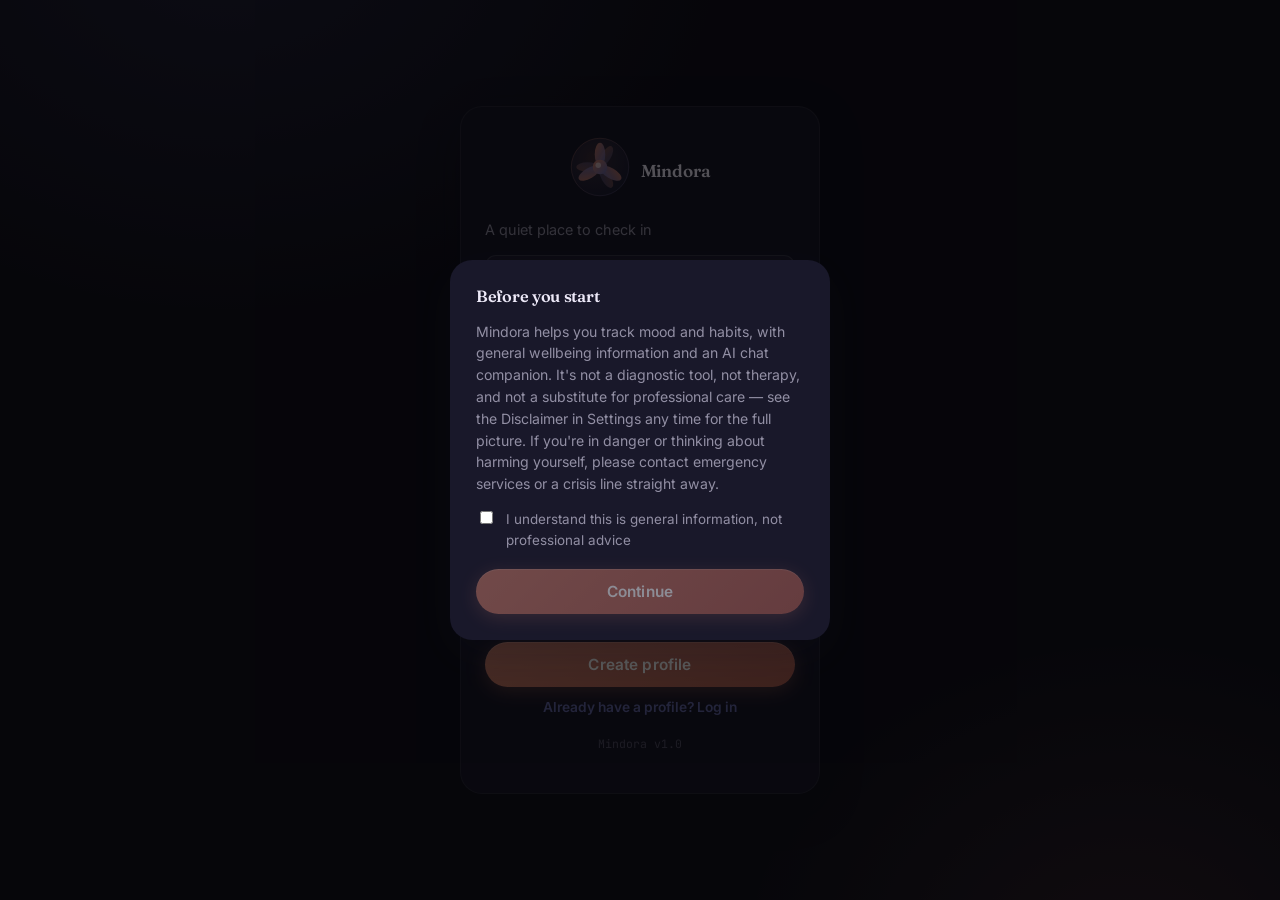
<file: index.html>
<!DOCTYPE html>
<html lang="en" data-theme="dark">
<head>
<meta charset="UTF-8">
<meta name="viewport" content="width=device-width, initial-scale=1.0, viewport-fit=cover">
<meta name="theme-color" content="#1B1B2F">
<meta name="apple-mobile-web-app-capable" content="yes">
<meta name="apple-mobile-web-app-status-bar-style" content="black-translucent">
<meta name="mobile-web-app-capable" content="yes">
<meta name="description" content="Mindora — mood check-ins, trends, movement and mindfulness tracking, and a supportive chat companion.">
<title>Mindora — a quiet place to check in</title>
<link rel="icon" href="logo.svg" type="image/svg+xml">
<link rel="icon" href="data:image/svg+xml,%3Csvg xmlns='http://www.w3.org/2000/svg' viewBox='0 0 48 48'%3E%3Cdefs%3E%3ClinearGradient id='g' x1='5%25' y1='5%25' x2='95%25' y2='95%25'%3E%3Cstop offset='0%25' stop-color='%23C87B68'/%3E%3Cstop offset='100%25' stop-color='%236568A8'/%3E%3C/linearGradient%3E%3C/defs%3E%3Cellipse cx='24' cy='14' rx='3.8' ry='9' fill='url(%23g)' opacity='.42' transform='rotate(30,24,24)'/%3E%3Cellipse cx='24' cy='14' rx='3.8' ry='9' fill='url(%23g)' opacity='.42' transform='rotate(150,24,24)'/%3E%3Cellipse cx='24' cy='14' rx='3.8' ry='9' fill='url(%23g)' opacity='.42' transform='rotate(270,24,24)'/%3E%3Cellipse cx='24' cy='14' rx='4.2' ry='9.5' fill='url(%23g)' opacity='.88' transform='rotate(0,24,24)'/%3E%3Cellipse cx='24' cy='14' rx='4.2' ry='9.5' fill='url(%23g)' opacity='.88' transform='rotate(120,24,24)'/%3E%3Cellipse cx='24' cy='14' rx='4.2' ry='9.5' fill='url(%23g)' opacity='.88' transform='rotate(240,24,24)'/%3E%3Ccircle cx='24' cy='24' r='5.8' fill='url(%23g)'/%3E%3C/svg%3E" type="image/svg+xml">
<meta property="og:title" content="Mindora">
<meta property="og:description" content="A quiet place to check in — mood tracking, insights, and a supportive companion.">
<link rel="apple-touch-icon" href="logo.svg">
<link rel="stylesheet" href="css/style.css?v=20260701">
</head>
<body>

  <!-- ============ PROFILE GATE ============ -->
  <div id="profileGate" class="profile-gate">
    <div class="profile-card">
      <div class="profile-brand">
        <span class="logo-mark logo-mark-lg brand-mark-pulse" aria-hidden="true" style="width:60px;height:60px;margin-bottom:6px;">
          <svg viewBox="0 0 48 48" xmlns="http://www.w3.org/2000/svg">
            <defs>
              <linearGradient id="pg1" x1="5%" y1="5%" x2="95%" y2="95%">
                <stop offset="0%" stop-color="#C87B68"/>
                <stop offset="100%" stop-color="#6568A8"/>
              </linearGradient>
              <radialGradient id="pg2" cx="40%" cy="35%" r="65%">
                <stop offset="0%" stop-color="#C87B68" stop-opacity="0.22"/>
                <stop offset="100%" stop-color="#6568A8" stop-opacity="0.1"/>
              </radialGradient>
            </defs>
            <circle cx="24" cy="24" r="23" fill="url(#pg2)"/>
            <circle cx="24" cy="24" r="23" fill="none" stroke="url(#pg1)" stroke-width="0.7" opacity="0.4"/>
            <ellipse cx="24" cy="14" rx="3.8" ry="9" fill="url(#pg1)" opacity="0.42" transform="rotate(30,24,24)"/>
            <ellipse cx="24" cy="14" rx="3.8" ry="9" fill="url(#pg1)" opacity="0.42" transform="rotate(150,24,24)"/>
            <ellipse cx="24" cy="14" rx="3.8" ry="9" fill="url(#pg1)" opacity="0.42" transform="rotate(270,24,24)"/>
            <ellipse cx="24" cy="14" rx="4.2" ry="9.5" fill="url(#pg1)" opacity="0.88" transform="rotate(0,24,24)"/>
            <ellipse cx="24" cy="14" rx="4.2" ry="9.5" fill="url(#pg1)" opacity="0.88" transform="rotate(120,24,24)"/>
            <ellipse cx="24" cy="14" rx="4.2" ry="9.5" fill="url(#pg1)" opacity="0.88" transform="rotate(240,24,24)"/>
            <circle cx="24" cy="24" r="5.8" fill="url(#pg1)"/>
            <circle cx="22.6" cy="22.6" r="2.2" fill="white" opacity="0.48"/>
          </svg>
        </span>
        <span class="brand-name">Mindora</span>
      </div>
      <p class="muted" id="profileTagline" data-i18n="profile_app_tagline">A quiet place to check in</p>
      <label class="sr-only" for="profileLangSelect" data-i18n="field_language">Language</label>
      <select id="profileLangSelect" class="select-input lang-select"></select>
      <div id="profileError" class="profile-error hidden" role="alert" aria-live="polite"></div>
      <form id="profileForm" novalidate>
        <label class="field-label" for="profileNameInput" data-i18n="profile_name_label">Name</label>
        <input type="text" id="profileNameInput" autocomplete="name">
        <label class="field-label" for="profilePinInput" data-i18n="profile_pin_label">PIN (4+ digits)</label>
        <input type="password" id="profilePinInput" inputmode="numeric" pattern="[0-9]*" maxlength="8" autocomplete="off">
        <div id="profileEmailWrap" class="hidden">
          <label class="field-label" for="profileEmailInput" data-i18n="field_email">Email (optional)</label>
          <input type="email" id="profileEmailInput" autocomplete="email" data-i18n-placeholder="email_placeholder">
          <p class="muted-inline" data-i18n="email_notification_hint" style="display:block; margin-top:4px;"></p>
        </div>
        <button type="submit" id="profileSubmitBtn" class="btn-primary" style="margin-top:16px;" data-i18n="profile_create_btn">Create profile</button>
      </form>
      <button id="profileToggleBtn" class="link-btn" style="margin-top:12px; width:100%; text-align:center;" data-i18n="profile_toggle_to_login">Already have a profile? Log in</button>
      <p class="version-footer">Mindora v1.0</p>
    </div>
  </div>

  <!-- ============ APP SHELL ============ -->
  <div id="appShell" class="app-shell hidden">

    <div id="crisisBanner" class="crisis-banner hidden" role="alert">
      <div class="crisis-inner">
        <div class="crisis-text">
          <strong data-i18n="crisis_heading">If things feel unsafe right now, you don't have to handle it alone.</strong>
          <span data-i18n="crisis_subtext">Some support lines you can call right now, day or night.</span>
        </div>
        <div class="crisis-actions">
          <a href="tel:131114" class="crisis-btn"><span data-i18n="helpline_lifeline">Lifeline</span> · 13 11 14</a>
          <a href="tel:1300224636" class="crisis-btn"><span data-i18n="helpline_beyondblue">Beyond Blue</span> · 1300 22 4636</a>
          <a href="tel:1300659467" class="crisis-btn"><span data-i18n="helpline_suicidecallback">Suicide Call Back</span> · 1300 659 467</a>
          <a href="tel:000" class="crisis-btn crisis-btn-urgent"><span data-i18n="helpline_emergency">Emergency</span> · 000</a>
        </div>
        <button id="crisisCollapse" class="crisis-collapse" data-i18n="crisis_minimise">Minimise</button>
      </div>
    </div>
    <button id="crisisReopen" class="crisis-reopen hidden" data-i18n="crisis_reopen">Support lines</button>

    <header class="topbar">
      <div class="brand">
        <span class="logo-mark logo-mark-sm" aria-hidden="true" style="width:30px;height:30px;">
          <svg viewBox="0 0 48 48" xmlns="http://www.w3.org/2000/svg">
            <defs>
              <linearGradient id="hg1" x1="5%" y1="5%" x2="95%" y2="95%">
                <stop offset="0%" stop-color="#C87B68"/>
                <stop offset="100%" stop-color="#6568A8"/>
              </linearGradient>
              <radialGradient id="hg2" cx="40%" cy="35%" r="65%">
                <stop offset="0%" stop-color="#C87B68" stop-opacity="0.2"/>
                <stop offset="100%" stop-color="#6568A8" stop-opacity="0.08"/>
              </radialGradient>
            </defs>
            <circle cx="24" cy="24" r="23" fill="url(#hg2)"/>
            <ellipse cx="24" cy="14" rx="3.8" ry="9" fill="url(#hg1)" opacity="0.42" transform="rotate(30,24,24)"/>
            <ellipse cx="24" cy="14" rx="3.8" ry="9" fill="url(#hg1)" opacity="0.42" transform="rotate(150,24,24)"/>
            <ellipse cx="24" cy="14" rx="3.8" ry="9" fill="url(#hg1)" opacity="0.42" transform="rotate(270,24,24)"/>
            <ellipse cx="24" cy="14" rx="4.2" ry="9.5" fill="url(#hg1)" opacity="0.88" transform="rotate(0,24,24)"/>
            <ellipse cx="24" cy="14" rx="4.2" ry="9.5" fill="url(#hg1)" opacity="0.88" transform="rotate(120,24,24)"/>
            <ellipse cx="24" cy="14" rx="4.2" ry="9.5" fill="url(#hg1)" opacity="0.88" transform="rotate(240,24,24)"/>
            <circle cx="24" cy="24" r="5.8" fill="url(#hg1)"/>
            <circle cx="22.6" cy="22.6" r="2.2" fill="white" opacity="0.45"/>
          </svg>
        </span>
        <span class="brand-name" id="moodOrbMini">Mindora</span>
      </div>
      <div class="header-actions">
        <button id="themeToggle" class="icon-btn" data-i18n-aria-label="toggle_theme" aria-label="Toggle theme">
          <svg class="icon-sun-moon" viewBox="0 0 24 24" width="18" height="18" aria-hidden="true" focusable="false"><circle cx="12" cy="12" r="4.2" fill="none" stroke="currentColor" stroke-width="1.8"/><path d="M12 2.5v3M12 18.5v3M4.2 4.2l2.1 2.1M17.7 17.7l2.1 2.1M2.5 12h3M18.5 12h3M4.2 19.8l2.1-2.1M17.7 6.3l2.1-2.1" stroke="currentColor" stroke-width="1.8" stroke-linecap="round"/></svg>
        </button>
        <button id="settingsBtn" class="icon-btn" data-i18n-aria-label="nav_settings" aria-label="Settings">
          <svg viewBox="0 0 24 24" width="18" height="18" aria-hidden="true" focusable="false"><line x1="4" y1="6" x2="20" y2="6" stroke="currentColor" stroke-width="1.8" stroke-linecap="round"/><circle cx="14" cy="6" r="2" fill="none" stroke="currentColor" stroke-width="1.8"/><line x1="4" y1="12" x2="20" y2="12" stroke="currentColor" stroke-width="1.8" stroke-linecap="round"/><circle cx="8" cy="12" r="2" fill="none" stroke="currentColor" stroke-width="1.8"/><line x1="4" y1="18" x2="20" y2="18" stroke="currentColor" stroke-width="1.8" stroke-linecap="round"/><circle cx="16" cy="18" r="2" fill="none" stroke="currentColor" stroke-width="1.8"/></svg>
        </button>
      </div>
    </header>

    <main id="screens">

      <!-- ==================== TODAY ==================== -->
      <section id="screen-today" class="screen active" aria-labelledby="greeting">
        <div class="today-hero">
          <div class="mood-orb-wrap"><div id="moodOrb" class="mood-orb" aria-hidden="true"></div></div>
          <h1 id="greeting" data-i18n="greeting_default">How are you, really?</h1>
          <p id="todaySubline" class="muted" data-i18n="subline_none">You haven't checked in yet today.</p>
        </div>

        <div id="reminderBanner" class="reminder-banner hidden">
          <span data-i18n="reminder_banner_text">You haven't checked in yet today.</span>
          <div class="reminder-banner-actions">
            <button id="reminderBannerCta" class="link-btn" data-i18n="reminder_banner_cta">Check in now</button>
            <button id="reminderBannerDismiss" class="link-btn" data-i18n="reminder_banner_dismiss">Not now</button>
          </div>
        </div>

        <div id="checkinPromptCard" class="card cta-card">
          <p data-i18n="cta_line">One honest minute is enough.</p>
          <button id="startCheckinBtn" class="btn-primary" data-i18n="btn_checkin">Check in for today</button>
        </div>

        <div id="todaySummaryCard" class="card hidden">
          <div class="card-head">
            <h3 data-i18n="checkin_title">Today's check-in</h3>
            <button id="editCheckinBtn" class="link-btn" data-i18n="btn_edit">Edit</button>
          </div>
          <div id="todaySummaryBody"></div>
        </div>

        <div id="recommendCard" class="card hidden" aria-live="polite">
          <h3 data-i18n="recommend_title">Worth trying right now</h3>
          <ul id="recommendList" class="recommend-list"></ul>
          <div id="escalationActions" class="crisis-actions hidden" style="margin-top:12px;">
            <a href="tel:131114" class="crisis-btn-static"><span data-i18n="helpline_lifeline">Lifeline</span> · 13 11 14</a>
            <a href="tel:1300224636" class="crisis-btn-static"><span data-i18n="helpline_beyondblue">Beyond Blue</span> · 1300 22 4636</a>
            <a href="tel:000" class="crisis-btn-static"><span data-i18n="helpline_emergency">Emergency</span> · 000</a>
          </div>
        </div>

        <div class="progress-row" id="todayProgressRow"></div>
        <div class="streak-row" id="streakRow"></div>
        <div id="wellnessScoreCard" class="card hidden"></div>

        <div id="todayGoalsSummary" class="goals-today-wrap"></div>

        <div id="habitsToday" class="habits-quick-strip"></div>

        <div class="card">
          <div class="card-head"><h3 data-i18n="log_something_title">Log something</h3></div>
          <div class="quick-actions">
            <button class="quick-btn" data-quick="physical" data-i18n="quick_movement">+ Movement</button>
            <button class="quick-btn" data-quick="mind" data-i18n="quick_mind">+ Mind exercise</button>
          </div>
        </div>

        <div class="card" id="dailyTipCard" style="border-left:3px solid var(--dusk);"></div>

        <div class="card" id="quoteCard" style="border-left:3px solid var(--bloom);"></div>
        <div class="card" id="affirmationCard" style="border-left:3px solid var(--moss);"></div>
      </section>

      <!-- ==================== CHECK-IN ==================== -->
      <section id="screen-checkin" class="screen">
        <h2 data-i18n="checkin_title">Today's check-in</h2>
        <p class="muted" data-i18n="checkin_privacy">This stays on this device, and it's just for you.</p>

        <div class="card">
          <!-- Step 1: Emoji mood picker -->
          <div class="checkin-section">
            <p class="checkin-step-label" data-i18n="checkin_step_mood">How are you feeling?</p>
            <p class="checkin-step-hint muted" data-i18n="checkin_emoji_prompt">Tap to set your mood — or fine-tune with the slider below.</p>
            <div id="emojiPicker" class="emoji-picker" role="group" aria-label="Mood"></div>
            <input type="range" id="moodSlider" min="1" max="10" value="5" class="mood-slider" style="margin-top:12px;">
            <div class="mood-slider-labels"><span data-i18n="mood_low">Heavy</span><span id="moodValueLabel" aria-live="polite" aria-atomic="true">5</span><span data-i18n="mood_high">Light</span></div>
          </div>

          <!-- Step 2: Context -->
          <div class="checkin-section">
            <p class="checkin-step-label" data-i18n="checkin_step_context">What's going on?</p>
            <p class="field-label" data-i18n="field_weather">Weather today</p>
            <div id="weatherChips" class="chip-row" role="group"></div>
            <p class="field-label" data-i18n="field_social">Social today</p>
            <div id="socialChips" class="chip-row" role="group"></div>
            <p class="field-label" id="tagsLabel" data-i18n="field_tags">What's present today?</p>
            <div id="tagChips" class="chip-row" role="group" aria-labelledby="tagsLabel"></div>
            <p class="field-label" data-i18n="field_activities">What were you doing?</p>
            <div id="activityChips" class="chip-row" role="group"></div>
            <p class="field-label" data-i18n="field_triggers">Any stress triggers today?</p>
            <div id="triggerChips" class="chip-row" role="group"></div>
          </div>

          <!-- Step 3: Wellness -->
          <div class="checkin-section">
            <p class="checkin-step-label" data-i18n="checkin_step_wellness">Wellness</p>

            <label class="field-label" for="sleepInput" data-i18n="field_sleep">Sleep last night (hours)</label>
            <input type="number" id="sleepInput" min="0" max="14" step="0.5" data-i18n-placeholder="sleep_placeholder">

            <label class="field-label" for="stressSlider" data-i18n="field_stress">Stress level</label>
            <input type="range" id="stressSlider" min="1" max="10" value="5" class="mood-slider">
            <div class="mood-slider-labels"><span data-i18n="stress_low">Calm</span><span id="stressValueLabel" aria-hidden="true">5</span><span data-i18n="stress_high">Stretched thin</span></div>

            <label class="field-label" for="waterInput" data-i18n="field_water">Water today (glasses)</label>
            <input type="number" id="waterInput" min="0" max="20" step="1" data-i18n-placeholder="water_placeholder" placeholder="e.g. 6">

            <p class="field-label" data-i18n="field_food">Food quality</p>
            <div id="foodChips" class="chip-row" role="group"></div>

            <label class="field-label" for="screenTimeSlider" data-i18n="field_screen_time">Screen time (hours)</label>
            <input type="range" id="screenTimeSlider" min="0" max="14" value="4" class="mood-slider">
            <div class="mood-slider-labels"><span data-i18n="screen_time_low">None</span><span id="screenTimeValueLabel" aria-hidden="true">4</span><span data-i18n="screen_time_high">14h+</span></div>
          </div>

          <!-- Step 4: Gratitude -->
          <div class="checkin-section">
            <p class="checkin-step-label" data-i18n="checkin_step_gratitude">Gratitude</p>
            <p class="muted" data-i18n="field_gratitude">Three things you're grateful for</p>
            <input type="text" id="gratitude0" data-i18n-placeholder="gratitude_placeholder" style="margin-top:6px;">
            <input type="text" id="gratitude1" data-i18n-placeholder="gratitude_placeholder" style="margin-top:6px;">
            <input type="text" id="gratitude2" data-i18n-placeholder="gratitude_placeholder" style="margin-top:6px;">
            <label class="field-label" for="dailyWinsInput" data-i18n="field_daily_wins" style="margin-top:12px;">A daily win (optional)</label>
            <input type="text" id="dailyWinsInput" data-i18n-placeholder="daily_wins_placeholder">
          </div>

          <!-- Step 5: Reflect -->
          <div class="checkin-section">
            <p class="checkin-step-label" data-i18n="checkin_step_reflect">Reflect</p>
            <label class="field-label" for="journalInput" data-i18n="field_journal">Anything you want to put into words? (optional)</label>
            <textarea id="journalInput" rows="4" data-i18n-placeholder="journal_placeholder"></textarea>
          </div>

          <!-- Optional deeper questions -->
          <button type="button" id="moreQuestionsToggle" class="link-btn" aria-expanded="false" data-i18n="more_questions_toggle" style="margin-top:4px; display:block;">+ A few more questions (optional)</button>
          <div id="moreQuestionsPanel" class="hidden" style="margin-top:8px;">
            <p class="muted-inline" data-i18n="more_questions_intro" style="display:block; margin-bottom:8px;">These are optional — skip anything that doesn't fit.</p>

            <label class="field-label" for="energySlider" data-i18n="field_energy">Energy level</label>
            <input type="range" id="energySlider" min="1" max="10" value="5" class="mood-slider">
            <div class="mood-slider-labels"><span data-i18n="energy_low">Low</span><span id="energyValueLabel" aria-hidden="true">5</span><span data-i18n="energy_high">Energised</span></div>

            <label class="field-label" for="enjoymentSlider" data-i18n="field_enjoyment">Enjoying things?</label>
            <input type="range" id="enjoymentSlider" min="1" max="10" value="5" class="mood-slider">
            <div class="mood-slider-labels"><span data-i18n="enjoyment_low">Flat</span><span id="enjoymentValueLabel" aria-hidden="true">5</span><span data-i18n="enjoyment_high">Engaged</span></div>

            <label class="field-label" for="connectionSlider" data-i18n="field_connection">Feeling connected</label>
            <input type="range" id="connectionSlider" min="1" max="10" value="5" class="mood-slider">
            <div class="mood-slider-labels"><span data-i18n="connection_low">Isolated</span><span id="connectionValueLabel" aria-hidden="true">5</span><span data-i18n="connection_high">Connected</span></div>

            <label class="field-label" for="focusSlider" data-i18n="field_focus">Focus today</label>
            <input type="range" id="focusSlider" min="1" max="10" value="5" class="mood-slider">
            <div class="mood-slider-labels"><span data-i18n="focus_low">Scattered</span><span id="focusValueLabel" aria-hidden="true">5</span><span data-i18n="focus_high">Clear</span></div>

            <label class="field-label" for="sleepQualitySlider" data-i18n="field_sleep_quality">Sleep quality</label>
            <input type="range" id="sleepQualitySlider" min="1" max="10" value="5" class="mood-slider">
            <div class="mood-slider-labels"><span data-i18n="sleepquality_low">Poor</span><span id="sleepQualityValueLabel" aria-hidden="true">5</span><span data-i18n="sleepquality_high">Great</span></div>

            <label class="field-label" for="tensionSlider" data-i18n="field_tension">Physical tension</label>
            <input type="range" id="tensionSlider" min="1" max="10" value="5" class="mood-slider">
            <div class="mood-slider-labels"><span data-i18n="tension_low">Relaxed</span><span id="tensionValueLabel" aria-hidden="true">5</span><span data-i18n="tension_high">Tense</span></div>

            <label class="field-label" for="outlookSlider" data-i18n="field_outlook">Outlook for tomorrow</label>
            <input type="range" id="outlookSlider" min="1" max="10" value="5" class="mood-slider">
            <div class="mood-slider-labels"><span data-i18n="outlook_low">Worried</span><span id="outlookValueLabel" aria-hidden="true">5</span><span data-i18n="outlook_high">Hopeful</span></div>

            <p class="field-label" id="appetiteLabel" data-i18n="field_appetite">Appetite</p>
            <div id="appetiteChips" class="chip-row" role="group" aria-labelledby="appetiteLabel"></div>
          </div>

          <div class="form-actions" style="margin-top:18px;">
            <button id="cancelCheckinBtn" class="btn-ghost" data-i18n="btn_cancel">Cancel</button>
            <button id="saveCheckinBtn" class="btn-primary" data-i18n="btn_save_checkin">Save check-in</button>
          </div>
        </div>
      </section>

      <!-- ==================== TRENDS ==================== -->
      <section id="screen-trends" class="screen">
        <h2 data-i18n="trends_title">Trends</h2>

        <!-- Range selector + period navigation -->
        <div class="range-tabs" id="rangeTabs" role="group" aria-label="Date range">
          <button class="range-tab active" data-range="7"  data-i18n="range_7"   aria-pressed="true">7d</button>
          <button class="range-tab"        data-range="30" data-i18n="range_30"  aria-pressed="false">30d</button>
          <button class="range-tab"        data-range="90" data-i18n="range_90"  aria-pressed="false">90d</button>
          <button class="range-tab"        data-range="0"  data-i18n="range_all" aria-pressed="false">All</button>
        </div>

        <div class="period-nav" id="trendsNavRow">
          <button id="trendsPrevBtn" class="period-nav-btn" aria-label="Previous period">&#8592;</button>
          <span id="trendsPeriodLabel" class="period-nav-label">–</span>
          <button id="trendsNextBtn" class="period-nav-btn" aria-label="Next period" disabled>&#8594;</button>
        </div>

        <div class="card">
          <h3 data-i18n="mood_over_time">Mood over time</h3>
          <div id="moodLineChart" class="mindora-linechart"></div>
          <p id="noMoodDataMsg" class="muted hidden" data-i18n="no_mood_data">Check in for a few days to see a trend line here.</p>
        </div>

        <div class="card">
          <h3 id="heatmapHeading" data-i18n="this_month">This month</h3>
          <div id="heatmapGrid" class="heatmap-grid" role="img" aria-labelledby="heatmapHeading"></div>
          <div class="heatmap-legend">
            <span class="muted-inline" data-i18n="heatmap_lighter">Lighter</span>
            <span class="heatmap-legend-bar" aria-hidden="true"></span>
            <span class="muted-inline" data-i18n="heatmap_brighter">Brighter</span>
          </div>
        </div>

        <div class="card">
          <h3 data-i18n="snapshot">Snapshot</h3>
          <div id="statsGrid" class="stats-grid"></div>
        </div>

        <div class="card">
          <h3 data-i18n="mood_distribution_title">Mood distribution</h3>
          <div id="moodDistribution" class="tagfreq-list"></div>
        </div>

        <div class="card">
          <h3 data-i18n="tags_shown">What's been showing up</h3>
          <div id="tagFreq" class="tagfreq-list"></div>
        </div>

        <p class="settings-section-label" data-i18n="insights_title">Insights</p>

        <div class="card">
          <h3 data-i18n="insights_weekday_title">Average mood by day of week</h3>
          <div id="weekdayInsight" class="tagfreq-list"></div>
        </div>

        <div class="card">
          <h3 data-i18n="insights_comparison_title">What seems to help</h3>
          <div id="comparisonInsight" class="tagfreq-list"></div>
        </div>
      </section>

      <!-- ==================== TRACKER ==================== -->
      <section id="screen-tracker" class="screen">
        <h2 data-i18n="move_mind_title">Move &amp; Mind</h2>
        <p class="muted" data-i18n="move_mind_sub">Track your body and your headspace, side by side.</p>

        <div class="tracker-cols">
          <div class="card tracker-col">
            <h3 data-i18n="movement">Movement</h3>
            <div class="stat-pair">
              <div><span id="moveStreakNum" class="stat-num">0</span><span class="stat-cap" data-i18n="day_streak">day streak</span></div>
              <div><span id="moveWeekNum" class="stat-num">0</span><span class="stat-cap" data-i18n="this_week">this week</span></div>
            </div>
            <button class="btn-secondary full" data-quick="physical" data-i18n="log_movement_btn">Log movement</button>
          </div>
          <div class="card tracker-col">
            <h3 data-i18n="mind">Mind</h3>
            <div class="stat-pair">
              <div><span id="mindStreakNum" class="stat-num">0</span><span class="stat-cap" data-i18n="day_streak">day streak</span></div>
              <div><span id="mindWeekNum" class="stat-num">0</span><span class="stat-cap" data-i18n="this_week">this week</span></div>
            </div>
            <button class="btn-secondary full" data-quick="mind" data-i18n="log_mind_btn">Log mind exercise</button>
          </div>
        </div>

        <div class="card">
          <h3 data-i18n="recent_activity">Recent activity</h3>
          <div id="activityLog" class="activity-log"></div>
        </div>

        <div class="card">
          <h3 data-i18n="medications_title">Medications &amp; Supplements</h3>
          <p class="muted" data-i18n="medications_sub" style="margin-bottom:12px;">Track what you take, see it alongside your mood — not a substitute for your prescriber's guidance.</p>
          <div id="medicationsList" class="activity-log" style="margin-bottom:12px;"></div>
          <div class="medication-add-row">
            <input type="text" id="medicationNewName" data-i18n-placeholder="medications_add_placeholder" placeholder="Add a medication or supplement">
            <button id="medicationAddBtn" class="btn-secondary" data-i18n="medications_add_btn">Add</button>
          </div>
          <p class="muted-inline" data-i18n="medications_disclaimer" style="display:block; margin-top:10px;"></p>
        </div>
      </section>

      <!-- ==================== LOG SCREEN ==================== -->
      <section id="screen-log" class="screen">
        <h2 id="logScreenTitle" data-i18n="log_title_movement">Log movement</h2>
        <div class="card">
          <label class="field-label" for="logType" data-i18n="field_type">Type</label>
          <select id="logType" class="select-input"></select>
          <label class="field-label" for="logDuration" data-i18n="field_duration">Duration (minutes)</label>
          <input type="number" id="logDuration" min="1" max="300" value="20">
          <div id="intensityWrap">
            <label class="field-label" for="logIntensity" data-i18n="field_intensity">Intensity</label>
            <input type="range" id="logIntensity" min="1" max="5" value="3" class="mood-slider">
            <div class="mood-slider-labels"><span data-i18n="intensity_easy">Easy</span><span id="intensityValueLabel" aria-hidden="true">3</span><span data-i18n="intensity_allout">All-out</span></div>
          </div>
          <label class="field-label" for="logNotes" data-i18n="field_notes">Notes (optional)</label>
          <textarea id="logNotes" rows="2"></textarea>
          <div class="form-actions">
            <button id="cancelLogBtn" class="btn-ghost" data-i18n="btn_cancel">Cancel</button>
            <button id="saveLogBtn" class="btn-primary" data-i18n="btn_save">Save</button>
          </div>
        </div>
      </section>

      <!-- ==================== GOALS ==================== -->
      <section id="screen-goals" class="screen">
        <h2 data-i18n="goals_nav_title">Goals</h2>
        <p class="muted" data-i18n="goals_subtitle">Set a small, specific target — one at a time tends to work better than many.</p>

        <div id="goalsList" style="margin-bottom:14px;"></div>

        <div class="card">
          <h3 data-i18n="goals_add_btn">Add goal</h3>
          <label class="field-label" data-i18n="goal_type_label">Type</label>
          <select id="goalTypeSelect" class="select-input"></select>
          <label class="field-label" data-i18n="goal_target_label">Target</label>
          <input type="number" id="goalTargetInput" min="1" max="100" value="7">
          <label class="field-label" data-i18n="goal_window_label">Over (days)</label>
          <input type="number" id="goalWindowInput" min="7" max="90" value="30">
          <p class="muted-inline" id="goalPreviewLabel" style="display:block; margin-top:8px; min-height:1.4em;"></p>
          <div class="form-actions">
            <button id="goalAddBtn" class="btn-primary" data-i18n="goal_add_confirm">Add goal</button>
          </div>
        </div>
      </section>

      <!-- ==================== HABITS ==================== -->
      <section id="screen-habits" class="screen">
        <h2 data-i18n="habits_title">Habits</h2>
        <p class="muted" data-i18n="habits_subtitle">Small consistent actions, done daily.</p>

        <div id="habitsList" style="margin-bottom:14px;"></div>

        <div class="card">
          <h3 data-i18n="habits_add_btn">Add habit</h3>
          <label class="field-label" for="habitNameInput" data-i18n="habit_name_placeholder">Name</label>
          <input type="text" id="habitNameInput" data-i18n-placeholder="habit_name_placeholder" placeholder="e.g. Walk 20 min…">
          <label class="field-label" for="habitFreqSelect" data-i18n="habit_frequency_label">Frequency</label>
          <select id="habitFreqSelect" class="select-input"></select>
          <div class="form-actions">
            <button id="habitAddBtn" class="btn-primary" data-i18n="habits_add_btn">Add habit</button>
          </div>
        </div>

        <p class="settings-section-label" data-i18n="habits_goals_heading">Goals</p>
        <div id="goalsList" style="margin-bottom:14px;"></div>
        <div class="card">
          <h3 data-i18n="goals_add_btn">Add goal</h3>
          <label class="field-label" data-i18n="goal_type_label">Type</label>
          <select id="goalTypeSelect" class="select-input"></select>
          <label class="field-label" data-i18n="goal_target_label">Target</label>
          <input type="number" id="goalTargetInput" min="1" max="100" value="7">
          <label class="field-label" data-i18n="goal_window_label">Over (days)</label>
          <input type="number" id="goalWindowInput" min="7" max="90" value="30">
          <p class="muted-inline" id="goalPreviewLabel" style="display:block; margin-top:8px; min-height:1.4em;"></p>
          <div class="form-actions">
            <button id="goalAddBtn" class="btn-primary" data-i18n="goal_add_confirm">Add goal</button>
          </div>
        </div>
      </section>

      <!-- ==================== JOURNAL ==================== -->
      <section id="screen-journal" class="screen">
        <h2 data-i18n="journal_title">Journal</h2>
        <div class="journal-search-row">
          <input type="text" id="journalSearch" data-i18n-placeholder="journal_search_placeholder" placeholder="Search your entries…">
        </div>
        <div id="journalEntries" class="journal-entries-list"></div>
      </section>

      <!-- ==================== TOOLS ==================== -->
      <section id="screen-tools" class="screen">
        <h2 data-i18n="tools_title">Wellness Tools</h2>
        <div class="range-tabs" id="toolsTabs" role="group" aria-label="Wellness tools" style="margin-bottom:14px;">
          <button class="range-tab active" data-toolstab="breathing" data-i18n="tab_breathing">Breathing</button>
          <button class="range-tab" data-toolstab="mindfulness" data-i18n="tab_mindfulness">Mindfulness</button>
          <button class="range-tab" data-toolstab="cbt" data-i18n="tab_cbt">CBT</button>
          <button class="range-tab" data-toolstab="anger" data-i18n="tab_anger">Anger</button>
          <button class="range-tab" data-toolstab="communication" data-i18n="tab_communication">Communication</button>
          <button class="range-tab" data-toolstab="grounding" data-i18n="grounding_title">Grounding</button>
          <button class="range-tab" data-toolstab="boosters" data-i18n="tab_boosters">Boosters</button>
        </div>
        <div id="breathingTools" class="breathing-tools"></div>
        <div id="mindfulnessContent" class="hidden"></div>
        <div id="cbtContent" class="hidden"></div>
        <div id="angerContent" class="hidden"></div>
        <div id="communicationContent" class="hidden"></div>
        <div id="groundingContent" class="hidden"></div>
        <div id="moodBoostersContent" class="hidden"></div>
      </section>

      <!-- ==================== ASSESSMENTS ==================== -->
      <section id="screen-assessments" class="screen">
        <h2 data-i18n="assess_title">Assessments</h2>
        <p class="muted" data-i18n="assess_subtitle" style="margin-bottom:14px;"></p>
        <div id="assessmentsList"></div>
        <div id="assessmentRunner" class="hidden"></div>
        <div id="assessmentResult" class="hidden"></div>
      </section>

      <!-- ==================== RESOURCES ==================== -->
      <section id="screen-resources" class="screen">
        <h2 data-i18n="resources_title">Support & Resources</h2>
        <p class="muted" data-i18n="resources_subtitle" style="margin-bottom:14px;"></p>
        <div id="resourcesContent"></div>
      </section>

      <!-- ==================== MORE ==================== -->
      <section id="screen-more" class="screen">
        <h2 data-i18n="more_title">More</h2>
        <div class="more-grid">
          <button class="more-card" data-screen="journal"><span class="more-icon">📓</span><span class="more-label" data-i18n="more_journal_link">Journal</span></button>
          <button class="more-card" data-screen="habits"><span class="more-icon">✅</span><span class="more-label" data-i18n="more_habits_link">Habits</span></button>
          <button class="more-card" data-screen="trends"><span class="more-icon">📊</span><span class="more-label" data-i18n="more_insights_link">Insights</span></button>
          <button class="more-card" data-screen="assessments"><span class="more-icon">🧩</span><span class="more-label" data-i18n="more_assessments_link">Assessments</span></button>
          <button class="more-card" data-screen="goals"><span class="more-icon">🎯</span><span class="more-label" data-i18n="more_goals_link">Goals</span></button>
          <button class="more-card" data-screen="resources"><span class="more-icon">🆘</span><span class="more-label" data-i18n="more_resources_link">Support</span></button>
          <button class="more-card" data-screen="learn"><span class="more-icon">📚</span><span class="more-label" data-i18n="more_learn_link">Learn</span></button>
          <button class="more-card" data-screen="tracker"><span class="more-icon">💪</span><span class="more-label" data-i18n="more_tracker_link">Move &amp; Mind</span></button>
          <button class="more-card" data-screen="chat"><span class="more-icon">🤖</span><span class="more-label" data-i18n="more_chat_link">AI Chat</span></button>
          <button class="more-card" data-screen="settings"><span class="more-icon">⚙️</span><span class="more-label" data-i18n="more_settings_link">Settings</span></button>
        </div>
      </section>

      <section id="screen-learn" class="screen">
        <h2 data-i18n="learn_title">Learn</h2>
        <div class="range-tabs" id="learnTabs" role="group" aria-label="Learn section">
          <button class="range-tab active" data-learntab="understand" data-i18n="tab_understand" aria-pressed="true">Understand</button>
          <button class="range-tab" data-learntab="wellbeing" data-i18n="tab_wellbeing" aria-pressed="false">Well-being</button>
          <button class="range-tab" data-learntab="tools" data-i18n="tab_tools" aria-pressed="false">Tools</button>
        </div>
        <p class="muted" id="learnSubtitleText" data-i18n="learn_subtitle">A few things worth knowing about mood, stress, and what actually helps.</p>
        <p class="muted-inline" data-i18n="learn_disclaimer" style="display:block; margin-bottom:14px;"></p>
        <div id="learnTopics" class="learn-topics"></div>
        <div id="breathingTools" class="breathing-tools hidden"></div>
      </section>

      <!-- ==================== CHAT ==================== -->
      <section id="screen-chat" class="screen">
        <h2 data-i18n="nav_chat">Chat</h2>
        <p class="muted" data-i18n="chat_subtitle">A calm space to think things through.</p>
        <div class="card chat-card">
          <div id="chatNotice" class="chat-notice hidden">
            <p data-i18n="chat_no_key">Add your Anthropic API key in Settings to enable the chat companion.</p>
            <button id="chatGoToSettingsBtn" class="btn-secondary" style="margin-top:10px;" data-i18n="nav_settings">Settings</button>
          </div>
          <div class="chat-context-row">
            <label class="chat-context-label">
              <input type="checkbox" id="chatContextToggle" checked>
              <span data-i18n="chat_context_toggle">Include today's check-in as context</span>
            </label>
          </div>
          <div id="chatMessages" class="chat-messages" role="log" aria-live="polite"></div>
          <div class="chat-input-row">
            <label class="sr-only" for="chatInput" data-i18n="chat_input_placeholder">Type how you're feeling…</label>
            <textarea id="chatInput" rows="1" data-i18n-placeholder="chat_input_placeholder"></textarea>
            <button id="chatSendBtn" class="btn-primary chat-send-btn" data-i18n-aria-label="chat_send" aria-label="Send">
              <svg viewBox="0 0 24 24" width="18" height="18" aria-hidden="true" focusable="false"><path d="M3 11l18-7-7 18-2.5-7L3 11z" fill="none" stroke="currentColor" stroke-width="1.8" stroke-linejoin="round" stroke-linecap="round"/></svg>
            </button>
          </div>
          <button id="chatClearBtn" class="link-btn" style="margin-top:10px;" data-i18n="chat_clear">Clear chat</button>
        </div>
      </section>

      <!-- ==================== SETTINGS ==================== -->
      <section id="screen-settings" class="screen">
        <h2 data-i18n="settings_title">Settings</h2>

        <p class="settings-section-label" data-i18n="settings_section_account">Account</p>
        <div class="card">
          <label class="field-label" for="nameInput" data-i18n="field_name">Your name (optional, just for the greeting)</label>
          <input type="text" id="nameInput">
          <div class="form-actions"><button id="saveNameBtn" class="btn-secondary" data-i18n="btn_save_name">Save</button></div>
        </div>
        <div class="card">
          <label class="field-label" for="settingsLangSelect" data-i18n="field_language">Language</label>
          <select id="settingsLangSelect" class="select-input"></select>
        </div>
        <div class="card">
          <h3 data-i18n="reminder_section_title">Daily reminder</h3>
          <label class="field-label" for="reminderTimeInput" data-i18n="reminder_time_label">Remind me by</label>
          <input type="time" id="reminderTimeInput">
          <div class="form-actions"><button id="reminderClearBtn" class="btn-ghost full" data-i18n="reminder_off">Off</button></div>
          <p class="muted-inline" data-i18n="reminder_note" style="display:block; margin-top:10px;"></p>
        </div>

        <p class="settings-section-label" data-i18n="settings_section_data">Privacy &amp; Data</p>
        <div class="card">
          <h3 data-i18n="field_api_key">Anthropic API key</h3>
          <p class="muted" data-i18n="api_key_helper">Stored only in this browser, never synced to your profile or anywhere else.</p>
          <label class="sr-only" for="apiKeyInput" data-i18n="field_api_key">Anthropic API key</label>
          <input type="password" id="apiKeyInput" autocomplete="off" placeholder="sk-ant-...">
          <div class="form-actions"><button id="saveApiKeyBtn" class="btn-secondary" data-i18n="btn_save_api_key">Save key</button></div>
        </div>
        <div class="card">
          <h3 data-i18n="your_data">Your data</h3>
          <p class="muted" data-i18n="your_data_note">Stored under your profile. Export anytime for a personal backup.</p>
          <div class="form-actions">
            <button id="exportJsonBtn" class="btn-secondary" data-i18n="export_json">Export JSON</button>
            <button id="exportCsvBtn"  class="btn-secondary" data-i18n="export_csv">Export CSV</button>
          </div>
          <div class="form-actions">
            <button id="exportReportBtn" class="btn-secondary full" data-i18n="export_pdf_btn">Export PDF summary</button>
          </div>
          <div class="form-actions">
            <button id="clearDataBtn" class="btn-danger" data-i18n="clear_data">Clear all data</button>
          </div>
        </div>

        <p class="settings-section-label" data-i18n="settings_section_accessibility">Accessibility</p>
        <div class="card">
          <h3 data-i18n="font_size_label">Text size</h3>
          <div class="font-size-row">
            <button class="font-size-btn" data-size="normal" data-i18n="font_size_normal">Normal</button>
            <button class="font-size-btn" data-size="large" data-i18n="font_size_large">Large</button>
            <button class="font-size-btn" data-size="xl" data-i18n="font_size_xl">Extra large</button>
          </div>
        </div>

        <p class="settings-section-label" data-i18n="settings_section_about">About</p>
        <div class="card">
          <h3 data-i18n="switch_profile">Switch profile</h3>
          <div class="form-actions"><button id="switchProfileBtn" class="btn-secondary full" data-i18n="switch_profile">Switch profile</button></div>
          <div class="form-actions"><button id="logoutBtn" class="btn-ghost full" data-i18n="logout">Log out</button></div>
        </div>
        <div class="card disclaimer-card">
          <h3 data-i18n="about_title">About Mindora</h3>
          <p class="muted" id="aboutBody" data-i18n="about_body">Mindora helps you notice patterns in your mood and habits over time. It is not a diagnostic tool, it doesn't replace professional care, and any suggestions it makes are based on simple rules you can see — not a clinical assessment.</p>
          <div class="crisis-actions">
            <a href="tel:131114"      class="crisis-btn-static"><span data-i18n="helpline_lifeline">Lifeline</span> · 13 11 14</a>
            <a href="tel:1300224636"  class="crisis-btn-static"><span data-i18n="helpline_beyondblue">Beyond Blue</span> · 1300 22 4636</a>
            <a href="tel:1800551800"  class="crisis-btn-static"><span data-i18n="helpline_kidshelpline">Kids Helpline</span> · 1800 55 1800</a>
          </div>
        </div>
        <div class="card disclaimer-card">
          <h3 data-i18n="disclaimer_title">Disclaimer</h3>
          <p class="muted" data-i18n="disclaimer_body"></p>
          <p class="version-footer">Mindora v1.0</p>
        </div>
      </section>

    </main>

        <nav class="bottombar" id="bottomNav" aria-label="Main">
      <button class="nav-btn active" data-screen="today" aria-current="page">
        <span class="nav-icon" aria-hidden="true"><svg viewBox="0 0 24 24" width="20" height="20"><circle cx="12" cy="12" r="4.2" fill="none" stroke="currentColor" stroke-width="1.8"/><path d="M12 2.5v3M12 18.5v3M4.2 4.2l2.1 2.1M17.7 17.7l2.1 2.1M2.5 12h3M18.5 12h3M4.2 19.8l2.1-2.1M17.7 6.3l2.1-2.1" stroke="currentColor" stroke-width="1.8" stroke-linecap="round"/></svg></span>
        <span data-i18n="nav_today">Today</span>
      </button>
      <button class="nav-btn" data-screen="checkin">
        <span class="nav-icon" aria-hidden="true"><svg viewBox="0 0 24 24" width="20" height="20"><path d="M12 2C8 2 4 5.5 4 9.5c0 5.25 8 13 8 13s8-7.75 8-13C20 5.5 16 2 12 2z" fill="none" stroke="currentColor" stroke-width="1.8"/><circle cx="12" cy="9.5" r="2.5" fill="none" stroke="currentColor" stroke-width="1.8"/></svg></span>
        <span data-i18n="nav_mood">Mood</span>
      </button>
      <button class="nav-btn" data-screen="tools">
        <span class="nav-icon" aria-hidden="true"><svg viewBox="0 0 24 24" width="20" height="20"><path d="M12 22c5.523 0 10-4.477 10-10S17.523 2 12 2 2 6.477 2 12s4.477 10 10 10z" fill="none" stroke="currentColor" stroke-width="1.8"/><path d="M8 12s1 2 4 2 4-2 4-2" fill="none" stroke="currentColor" stroke-width="1.8" stroke-linecap="round"/><line x1="9" y1="9" x2="9.01" y2="9" stroke="currentColor" stroke-width="2" stroke-linecap="round"/><line x1="15" y1="9" x2="15.01" y2="9" stroke="currentColor" stroke-width="2" stroke-linecap="round"/></svg></span>
        <span data-i18n="nav_tools">Tools</span>
      </button>
      <button class="nav-btn" data-screen="trends">
        <span class="nav-icon" aria-hidden="true"><svg viewBox="0 0 24 24" width="20" height="20"><path d="M3 17l5-5 4 4 7-9" fill="none" stroke="currentColor" stroke-width="1.8" stroke-linecap="round" stroke-linejoin="round"/></svg></span>
        <span data-i18n="nav_insights">Insights</span>
      </button>
      <button class="nav-btn" data-screen="more">
        <span class="nav-icon" aria-hidden="true"><svg viewBox="0 0 24 24" width="20" height="20"><circle cx="5" cy="12" r="1.5" fill="currentColor"/><circle cx="12" cy="12" r="1.5" fill="currentColor"/><circle cx="19" cy="12" r="1.5" fill="currentColor"/></svg></span>
        <span data-i18n="nav_more">More</span>
      </button>
    </nav>
  </div>

  <script src="js/i18n.js?v=20260701"></script>
  <script src="js/modal.js?v=20260701"></script>
  <script src="js/config.js?v=20260701"></script>
  <script src="js/api.js?v=20260701"></script>
  <script src="js/storage.js?v=20260701"></script>
  <script src="js/profiles.js?v=20260701"></script>
  <script src="js/recommend.js?v=20260701"></script>
  <script src="js/mood.js?v=20260701"></script>
  <script src="js/tracker.js?v=20260701"></script>
  <script src="js/charts.js?v=20260701"></script>
  <script src="js/trends.js?v=20260701"></script>
  <script src="js/goals.js?v=20260701"></script>
  <script src="js/habits.js?v=20260701"></script>
  <script src="js/wellness.js?v=20260701"></script>
  <script src="js/tips-daily.js?v=20260701"></script>
  <script src="js/breathing.js?v=20260701"></script>
  <script src="js/report.js?v=20260701"></script>
  <script src="js/learn.js?v=20260701"></script>
  <script src="js/wellbeing.js?v=20260701"></script>
  <script src="js/chat.js?v=20260701"></script>
  <script src="js/assessments.js?v=20260701"></script>
  <script src="js/resources.js?v=20260701"></script>
  <script src="js/quotes.js?v=20260701"></script>
  <script src="js/cbt.js?v=20260701"></script>
  <script src="js/mindfulness.js?v=20260701"></script>
  <script src="js/mood-boosters.js?v=20260701"></script>
  <script src="js/anger.js?v=20260701"></script>
  <script src="js/communication.js?v=20260701"></script>
  <script src="js/app.js?v=20260701"></script>
</body>
</html>
</file>
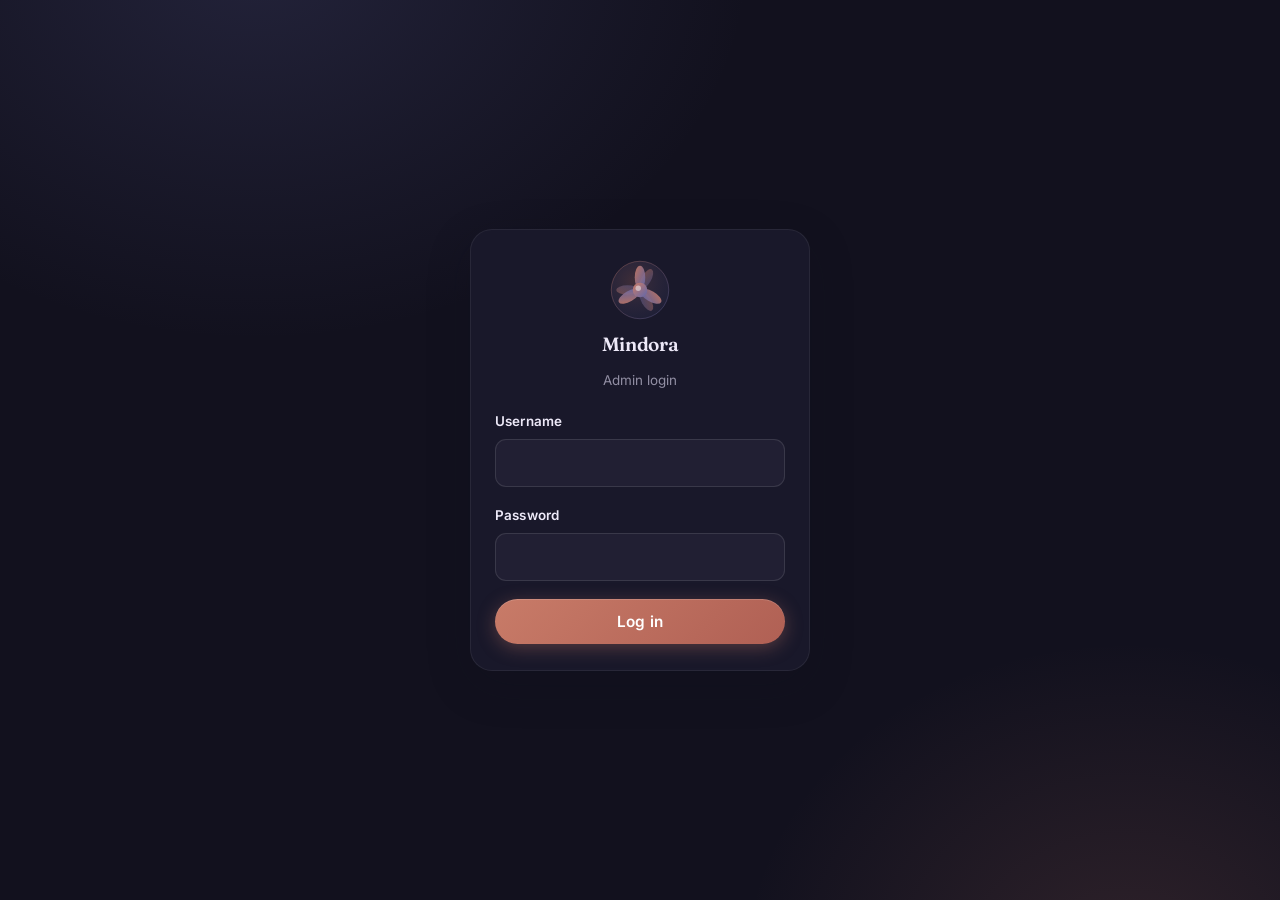
<file: admin.html>
<!DOCTYPE html>
<html lang="en" data-theme="dark">
<head>
<meta charset="UTF-8">
<meta name="viewport" content="width=device-width, initial-scale=1.0, viewport-fit=cover">
<meta name="theme-color" content="#12111E">
<meta name="robots" content="noindex, nofollow">
<title>Mindora — Admin</title>
<link rel="icon" href="logo.svg" type="image/svg+xml">
<link rel="stylesheet" href="css/style.css?v=20260701">
<style>
/* ── Admin-specific styles ── */
.admin-page{ min-height:100vh; min-height:100dvh; background:var(--bg); }

.admin-login-outer{
  min-height:100vh; min-height:100dvh;
  display:flex; align-items:center; justify-content:center;
  padding:24px 18px;
  background:
    radial-gradient(ellipse 900px 700px at 20% -5%, rgba(101,104,168,0.2), transparent 55%),
    radial-gradient(ellipse 700px 600px at 88% 108%, rgba(200,123,104,0.16), transparent 55%),
    var(--bg);
}
.admin-login-card{
  width:100%; max-width:340px;
  background:var(--bg-card); border:1px solid var(--border);
  border-radius:var(--r-xl); padding:30px 24px 26px;
  box-shadow:var(--shadow-lg);
}
.admin-login-logo{
  display:flex; justify-content:center; margin-bottom:12px;
}
.admin-login-logo svg{ width:60px; height:60px; }
.admin-login-title{
  font-family:var(--font-serif); font-weight:600; font-size:1.2rem;
  text-align:center; margin-bottom:2px;
}
.admin-login-sub{ text-align:center; color:var(--text-muted); font-size:.84rem; margin-bottom:20px; }

.admin-topbar{
  display:flex; align-items:center; justify-content:space-between;
  padding:14px 20px 8px;
  background:var(--bg-card); border-bottom:1px solid var(--border);
  position:sticky; top:0; z-index:20;
  backdrop-filter:blur(16px); -webkit-backdrop-filter:blur(16px);
}
.admin-brand{ display:flex; align-items:center; gap:9px; }
.admin-brand-name{ font-family:var(--font-serif); font-weight:600; font-size:1rem; }
.admin-badge-pill{
  font-size:.62rem; font-weight:700; text-transform:uppercase; letter-spacing:.06em;
  color:var(--bloom); background:var(--bloom-faint); border-radius:6px; padding:2px 7px;
}

.admin-body{ max-width:540px; margin:0 auto; padding:20px 16px 60px; }

.admin-mode-card{
  display:flex; gap:8px; align-items:flex-start;
  background:rgba(101,104,168,0.08); border:1px solid rgba(101,104,168,0.18);
  border-radius:var(--r-md); padding:12px 14px; margin-bottom:14px;
  font-size:.82rem; color:var(--text-muted); line-height:1.5;
}
.admin-mode-icon{ flex-shrink:0; margin-top:1px; }

.admin-pending-banner{
  text-align:center; padding:10px 14px; margin-bottom:12px;
  background:var(--bloom-faint); border:1px solid rgba(200,123,104,0.25);
  border-radius:var(--r-md); font-weight:600; font-size:.84rem; color:var(--bloom);
}

.admin-section-header{
  display:flex; align-items:center; justify-content:space-between; margin-bottom:8px;
}
.admin-section-title{
  font-size:.72rem; font-weight:700; text-transform:uppercase;
  letter-spacing:.07em; color:var(--text-faint);
}
.admin-refresh-row{ display:flex; align-items:center; gap:8px; }
.admin-refresh-time{ font-size:.7rem; color:var(--text-faint); font-family:var(--font-mono); }
.admin-refresh-btn{
  font-size:.74rem; font-weight:600; padding:5px 12px;
  background:var(--bg-card-2); border:1px solid var(--border-2); color:var(--text-muted);
  border-radius:999px;
}

.admin-profile-row{
  display:flex; align-items:flex-start; justify-content:space-between; gap:10px;
  padding:12px 14px; background:var(--bg-card-2); border-radius:var(--r-md);
  margin-bottom:8px; border:1px solid transparent;
  transition:border-color .2s ease;
}
.admin-profile-row.pending{ border-color:rgba(200,123,104,0.3); background:rgba(200,123,104,0.05); }
.admin-profile-row.locked{  border-color:rgba(101,104,168,0.3); background:rgba(101,104,168,0.05); }
.admin-profile-info{ display:flex; flex-direction:column; gap:4px; min-width:0; }
.admin-profile-name{ font-weight:600; font-size:.88rem; }
.admin-profile-actions{ display:flex; align-items:center; gap:6px; flex-shrink:0; flex-wrap:wrap; justify-content:flex-end; }

.admin-action-btn{
  font-size:.72rem; font-weight:600; padding:6px 10px; border-radius:999px;
  border:1px solid var(--border-2); background:var(--bg-card);
  color:var(--text-muted); transition:all .15s ease;
}
.admin-action-btn:hover{ background:var(--bg-chip); color:var(--text); }
.admin-action-btn.approve-btn{ color:var(--moss); border-color:rgba(110,140,123,0.4); background:var(--moss-faint); }
.admin-action-btn.lock-btn{    color:var(--bloom); border-color:rgba(200,123,104,0.35); }
.admin-action-btn.unlock-btn{  color:var(--dusk);  border-color:rgba(101,104,168,0.35); }
.admin-action-btn.pin-btn{     color:var(--text-muted); }
.admin-action-btn.remove-btn{  color:var(--text-faint); font-weight:400; }
.admin-action-btn.remove-btn:hover{ color:var(--bloom); }

.admin-empty-state{
  padding:20px; background:var(--bg-card-2); border-radius:var(--r-md);
  font-size:.84rem; color:var(--text-muted); line-height:1.6;
}
.admin-diag-box{
  background:var(--bg-card); border:1px solid var(--border);
  border-radius:var(--r-sm); padding:10px 12px;
}

.admin-section-card{
  background:var(--bg-card); border:1px solid var(--border);
  border-radius:var(--r-xl); padding:16px; margin-bottom:12px;
}
.admin-section-card h3{ font-size:.94rem; margin-bottom:12px; }
.admin-input-row{ display:flex; gap:8px; }
.admin-input-row input{ flex:1; }

.admin-global-error{
  background:var(--bloom-faint); border:1px solid rgba(200,123,104,0.3);
  color:var(--bloom); border-radius:var(--r-md); padding:10px 12px;
  font-size:.83rem; margin-bottom:12px;
}
.admin-success{
  background:var(--moss-faint); border:1px solid rgba(110,140,123,0.3);
  color:var(--moss); border-radius:var(--r-md); padding:9px 12px;
  font-size:.83rem; margin-top:8px;
}
.admin-conn-result{
  display:block; font-size:.82rem; margin-top:8px; font-weight:600;
}

.admin-badge.locked{ background:rgba(101,104,168,0.15); color:var(--dusk); }
</style>
</head>
<body class="admin-page">

  <!-- ══ Login gate ══════════════════════════════════ -->
  <div id="adminLoginGate" class="admin-login-outer">
    <div class="admin-login-card">
      <div class="admin-login-logo">
        <svg viewBox="0 0 48 48" xmlns="http://www.w3.org/2000/svg">
          <defs>
            <linearGradient id="lg1" x1="5%" y1="5%" x2="95%" y2="95%">
              <stop offset="0%" stop-color="#C87B68"/><stop offset="100%" stop-color="#6568A8"/>
            </linearGradient>
            <radialGradient id="lg2" cx="40%" cy="35%" r="65%">
              <stop offset="0%" stop-color="#C87B68" stop-opacity="0.22"/>
              <stop offset="100%" stop-color="#6568A8" stop-opacity="0.1"/>
            </radialGradient>
          </defs>
          <circle cx="24" cy="24" r="23" fill="url(#lg2)"/>
          <circle cx="24" cy="24" r="23" fill="none" stroke="url(#lg1)" stroke-width="0.7" opacity="0.4"/>
          <ellipse cx="24" cy="14" rx="3.8" ry="9" fill="url(#lg1)" opacity="0.42" transform="rotate(30,24,24)"/>
          <ellipse cx="24" cy="14" rx="3.8" ry="9" fill="url(#lg1)" opacity="0.42" transform="rotate(150,24,24)"/>
          <ellipse cx="24" cy="14" rx="3.8" ry="9" fill="url(#lg1)" opacity="0.42" transform="rotate(270,24,24)"/>
          <ellipse cx="24" cy="14" rx="4.2" ry="9.5" fill="url(#lg1)" opacity="0.88" transform="rotate(0,24,24)"/>
          <ellipse cx="24" cy="14" rx="4.2" ry="9.5" fill="url(#lg1)" opacity="0.88" transform="rotate(120,24,24)"/>
          <ellipse cx="24" cy="14" rx="4.2" ry="9.5" fill="url(#lg1)" opacity="0.88" transform="rotate(240,24,24)"/>
          <circle cx="24" cy="24" r="5.8" fill="url(#lg1)"/>
          <circle cx="22.6" cy="22.6" r="2.2" fill="white" opacity="0.48"/>
        </svg>
      </div>
      <h2 class="admin-login-title">Mindora</h2>
      <p class="admin-login-sub" data-i18n="admin_login_title">Admin</p>
      <div id="adminLoginError" class="profile-error hidden" role="alert" aria-live="polite"></div>
      <form id="adminLoginForm" novalidate>
        <label class="field-label" for="adminUsernameInput" data-i18n="admin_login_username">Username</label>
        <input type="text" id="adminUsernameInput" autocomplete="username" spellcheck="false">
        <label class="field-label" for="adminPasswordInput" data-i18n="admin_login_password">Password</label>
        <input type="password" id="adminPasswordInput" autocomplete="current-password">
        <button type="submit" id="adminLoginBtn" class="btn-primary" style="margin-top:18px;" data-i18n="admin_login_btn">Log in</button>
      </form>
    </div>
  </div>

  <!-- ══ Admin panel ═════════════════════════════════ -->
  <div id="adminPanel" class="hidden">
    <header class="admin-topbar">
      <div class="admin-brand">
        <svg viewBox="0 0 48 48" xmlns="http://www.w3.org/2000/svg" width="28" height="28">
          <defs>
            <linearGradient id="tg" x1="5%" y1="5%" x2="95%" y2="95%">
              <stop offset="0%" stop-color="#C87B68"/><stop offset="100%" stop-color="#6568A8"/>
            </linearGradient>
          </defs>
          <ellipse cx="24" cy="14" rx="3.8" ry="9" fill="url(#tg)" opacity="0.42" transform="rotate(30,24,24)"/>
          <ellipse cx="24" cy="14" rx="3.8" ry="9" fill="url(#tg)" opacity="0.42" transform="rotate(150,24,24)"/>
          <ellipse cx="24" cy="14" rx="3.8" ry="9" fill="url(#tg)" opacity="0.42" transform="rotate(270,24,24)"/>
          <ellipse cx="24" cy="14" rx="4.2" ry="9.5" fill="url(#tg)" opacity="0.88" transform="rotate(0,24,24)"/>
          <ellipse cx="24" cy="14" rx="4.2" ry="9.5" fill="url(#tg)" opacity="0.88" transform="rotate(120,24,24)"/>
          <ellipse cx="24" cy="14" rx="4.2" ry="9.5" fill="url(#tg)" opacity="0.88" transform="rotate(240,24,24)"/>
          <circle cx="24" cy="24" r="5.8" fill="url(#tg)"/>
        </svg>
        <span class="admin-brand-name">Mindora</span>
        <span class="admin-badge-pill">Admin</span>
      </div>
      <button id="adminLogoutBtn" class="btn-ghost" style="padding:7px 14px; font-size:.82rem;" data-i18n="admin_logout">Log out</button>
    </header>

    <div class="admin-body">

      <!-- Mode card -->
      <div id="adminModeCard" class="admin-mode-card">
        <span class="admin-mode-icon" id="adminModeBadge">●</span>
        <span id="adminModeText" data-i18n="admin_local_mode_note"></span>
      </div>

      <!-- Global error -->
      <div id="adminGlobalError" class="admin-global-error hidden" role="alert"></div>

      <!-- Pending banner -->
      <div id="adminPendingBanner" class="admin-pending-banner hidden"></div>

      <!-- ── Profiles section ── -->
      <div class="admin-section-header">
        <span class="admin-section-title" data-i18n="admin_section_profiles">Profiles</span>
        <div class="admin-refresh-row">
          <span class="admin-refresh-time" id="adminRefreshTime"></span>
          <button id="adminRefreshBtn" class="admin-refresh-btn" data-i18n="admin_refresh_btn">Refresh</button>
        </div>
      </div>
      <p class="muted-inline" data-i18n="admin_note" style="display:block; margin-bottom:10px;"></p>
      <div id="adminProfileList"></div>

      <!-- Add profile -->
      <div class="admin-section-card" style="margin-top:16px;">
        <h3 data-i18n="admin_add_title">Add a profile</h3>
        <div class="admin-input-row">
          <input type="text" id="adminNewName" data-i18n-placeholder="profile_name_label" placeholder="Name">
          <input type="password" id="adminNewPin" inputmode="numeric" pattern="[0-9]*" maxlength="8" data-i18n-placeholder="profile_pin_label" placeholder="PIN">
        </div>
        <div id="adminAddError" class="profile-error hidden" style="margin-top:8px;" role="alert" aria-live="polite"></div>
        <div class="form-actions">
          <button id="adminAddBtn" class="btn-primary" data-i18n="admin_add_btn">Add profile</button>
        </div>
      </div>

      <!-- ── Security section ── -->
      <div class="admin-section-header" style="margin-top:22px;">
        <span class="admin-section-title" data-i18n="admin_section_security">Security</span>
      </div>

      <!-- Test connection -->
      <div class="admin-section-card">
        <h3 data-i18n="admin_test_connection">Test connection</h3>
        <button id="adminTestConnBtn" class="btn-secondary full" data-i18n="admin_test_connection">Test connection</button>
        <span id="adminConnResult" class="admin-conn-result hidden"></span>
      </div>

      <!-- Change admin password -->
      <div class="admin-section-card">
        <h3 data-i18n="admin_change_password">Change admin password</h3>
        <label class="field-label" for="adminCurrentPwd" data-i18n="admin_current_password">Current password</label>
        <input type="password" id="adminCurrentPwd" autocomplete="current-password">
        <label class="field-label" for="adminNewPwd" data-i18n="admin_new_password">New password</label>
        <input type="password" id="adminNewPwd" autocomplete="new-password">
        <label class="field-label" for="adminConfirmPwd" data-i18n="admin_confirm_password">Confirm new password</label>
        <input type="password" id="adminConfirmPwd" autocomplete="new-password">
        <div id="adminPwdError" class="profile-error hidden" style="margin-top:8px;" role="alert"></div>
        <div id="adminPwdOk" class="admin-success hidden"></div>
        <div class="form-actions">
          <button id="adminChangePwdBtn" class="btn-secondary full" data-i18n="admin_change_password">Change password</button>
        </div>
        <p class="muted-inline" style="display:block; margin-top:10px;">Password is stored as a SHA-256 hash in your browser — not sent anywhere. You'll need to update admin-login.js if you move to a new device.</p>
      </div>

    </div>
    <p class="version-footer" style="padding-bottom:20px;">Mindora v1.0 — Admin</p>
  </div>

  <script src="js/i18n.js?v=20260701"></script>
  <script src="js/modal.js?v=20260701"></script>
  <script src="js/config.js?v=20260701"></script>
  <script src="js/api.js?v=20260701"></script>
  <script src="js/storage.js?v=20260701"></script>
  <script src="js/profiles.js?v=20260701"></script>
  <script src="js/admin.js?v=20260701"></script>
  <script src="js/admin-login.js?v=20260701"></script>
</body>
</html>
</file>
<file: css/style.css>
/* ====================================================
   MINDORA  ·  Design System  v3  — Bloom Palette
   ─────────────────────────────────────────────────
   Named after the two ends of the mood gradient:
   Bloom (warm terracotta-rose) → Dusk (deep amethyst)

   Deliberately NOT a red/green scale. Low mood days
   are Dusk — calm and cool, not alarming or "bad".
   ==================================================== */

/* ── Google Fonts ─────────────────────────────────── */
@import url('https://fonts.googleapis.com/css2?family=Fraunces:opsz,ital,wght@9..144,0,300;9..144,0,500;9..144,0,600;9..144,1,400&family=Inter:wght@400;500;600;700&family=JetBrains+Mono:wght@400;500&display=swap');

/* ── Design Tokens ────────────────────────────────── */
:root{
  /* Core brand colours */
  --bloom:       #C87B68;   /* Muted terracotta-rose     */
  --bloom-dim:   #A86454;
  --bloom-faint: rgba(200,123,104,0.12);
  --dusk:        #6568A8;   /* Deep amethyst             */
  --dusk-dim:    #505388;
  --dusk-faint:  rgba(101,104,168,0.12);
  --moss:        #6E8C7B;   /* Sage green – positive cue */
  --moss-faint:  rgba(110,140,123,0.12);
  --ash:         #9290A0;

  /* Dark theme surface stack */
  --ink-900:   #12111E;    /* Page background            */
  --ink-800:   #19182A;    /* Primary card surface       */
  --ink-700:   #211F33;    /* Secondary card / input bg  */
  --ink-600:   #2A2840;    /* Chip / tag background      */

  /* Light theme surface stack */
  --paper-50:  #FAF7F2;    /* Page background            */
  --paper-100: #FFFDF9;    /* Primary card               */
  --paper-200: #F5F1EB;    /* Secondary card             */
  --paper-300: #EDE8DF;    /* Chip / tag                 */

  /* Radii */
  --r-xl:  22px;
  --r-lg:  16px;
  --r-md:  11px;
  --r-sm:   8px;
  --r-xs:   6px;

  /* Shadows — warm-tinted for depth */
  --shadow-xs:  0 1px 4px rgba(18,17,30,0.10);
  --shadow-sm:  0 3px 10px rgba(18,17,30,0.14);
  --shadow-md:  0 6px 22px rgba(18,17,30,0.18);
  --shadow-lg:  0 14px 44px rgba(18,17,30,0.24);
  --glow-bloom: 0 0 22px rgba(200,123,104,0.28);
  --glow-dusk:  0 0 22px rgba(101,104,168,0.24);

  /* Type */
  --font-serif:  'Fraunces', Georgia, 'Times New Roman', serif;
  --font-sans:   'Inter', -apple-system, system-ui, sans-serif;
  --font-mono:   'JetBrains Mono', 'SF Mono', 'Courier New', monospace;

  /* Motion */
  --ease-out:   cubic-bezier(0.16, 1, 0.3, 1);
  --ease-spring:cubic-bezier(0.34, 1.56, 0.64, 1);
  --duration-fast: 130ms;
  --duration-base: 220ms;
  --duration-slow: 380ms;
}

/* ── Colour mode: dark (default) ─────────────────── */
[data-theme="dark"]{
  --bg:         var(--ink-900);
  --bg-card:    var(--ink-800);
  --bg-card-2:  var(--ink-700);
  --bg-chip:    var(--ink-600);
  --text:       #EDE9F8;
  --text-muted: #928FA4;
  --text-faint: #524F66;
  --border:     rgba(255,255,255,0.065);
  --border-2:   rgba(255,255,255,0.11);
  --border-focus:var(--dusk);
}

/* ── Colour mode: light ──────────────────────────── */
[data-theme="light"]{
  --bg:         var(--paper-50);
  --bg-card:    var(--paper-100);
  --bg-card-2:  var(--paper-200);
  --bg-chip:    var(--paper-300);
  --text:       #1E1B2C;
  --text-muted: #6A677A;
  --text-faint: #ACA8BC;
  --border:     rgba(30,27,44,0.07);
  --border-2:   rgba(30,27,44,0.12);
  --border-focus:var(--dusk);
}

/* ── Reset ───────────────────────────────────────── */
*, *::before, *::after{ box-sizing:border-box; }
html, body{ margin:0; padding:0; overscroll-behavior-y:contain; }
body{
  background:var(--bg); color:var(--text);
  font-family:var(--font-sans); font-size:16px; line-height:1.55;
  -webkit-font-smoothing:antialiased; -moz-osx-font-smoothing:grayscale;
  -webkit-tap-highlight-color:transparent;
  transition:background var(--duration-base) ease, color var(--duration-base) ease;
}
button{ touch-action:manipulation; font-family:var(--font-sans); cursor:pointer; border:none; }
input, textarea, select{ font-family:var(--font-sans); }
a{ color:var(--dusk); }
p{ line-height:1.6; }

/* ── Typography ──────────────────────────────────── */
h1, h2, h3{
  font-family:var(--font-serif); font-weight:600;
  margin:0 0 6px; letter-spacing:-0.018em; line-height:1.25;
}
h1{ font-size:1.75rem; }
h2{ font-size:1.3rem; margin-bottom:16px; }
h3{ font-size:1.02rem; margin-bottom:10px; }

.text-display{ font-family:var(--font-serif); }
.text-mono{ font-family:var(--font-mono); }
.text-muted{ color:var(--text-muted); font-size:.9rem; }
.text-small{ font-size:.82rem; color:var(--text-muted); line-height:1.5; }
.muted{ color:var(--text-muted); font-size:.9rem; }
.muted-inline{ color:var(--text-muted); font-size:.8rem; }

/* Screen reader */
.sr-only{
  position:absolute; width:1px; height:1px;
  padding:0; margin:-1px; overflow:hidden;
  clip:rect(0,0,0,0); white-space:nowrap; border:0;
}

/* Focus ring */
:focus-visible{
  outline:2px solid var(--dusk);
  outline-offset:2px;
  border-radius:var(--r-sm);
}

/* ── Shell ───────────────────────────────────────── */
.app-shell{
  max-width:480px; margin:0 auto;
  min-height:100vh; min-height:100dvh;
  display:flex; flex-direction:column; position:relative;
}
#appShell.hidden{ display:none; }
.hidden{ display:none !important; }

/* ── Top bar ─────────────────────────────────────── */
.topbar{
  display:flex; align-items:center; justify-content:space-between;
  padding:14px 18px 8px;
  position:sticky; top:0; z-index:30;
  background:linear-gradient(to bottom, var(--bg) 60%, transparent);
  backdrop-filter:blur(16px) saturate(180%);
  -webkit-backdrop-filter:blur(16px) saturate(180%);
}
.brand{ display:flex; align-items:center; gap:9px; }
.brand-name{
  font-family:var(--font-serif); font-weight:600; font-size:1.08rem;
  letter-spacing:-0.01em; line-height:1;
}
.header-actions{ display:flex; gap:6px; }
.icon-btn{
  width:36px; height:36px; border-radius:50%;
  background:var(--bg-card); border:1px solid var(--border);
  color:var(--text); display:flex; align-items:center; justify-content:center;
  transition:transform var(--duration-fast) var(--ease-out),
              background var(--duration-base) ease;
}
.icon-btn:active{ transform:scale(0.9); }
.icon-btn:hover{ background:var(--bg-card-2); }

/* ── Screens ─────────────────────────────────────── */
main#screens{ flex:1; padding:4px 18px calc(110px + env(safe-area-inset-bottom)); }
.screen{ display:none; animation:fadeUp var(--duration-base) var(--ease-out); }
.screen.active{ display:block; }
@keyframes fadeUp{
  from{ opacity:0; transform:translateY(8px); }
  to{ opacity:1; transform:translateY(0); }
}

/* ── Cards ───────────────────────────────────────── */
.card{
  background:var(--bg-card);
  border:1px solid var(--border);
  border-radius:var(--r-xl);
  padding:18px;
  margin-bottom:12px;
  box-shadow:var(--shadow-sm);
  transition:box-shadow var(--duration-base) ease,
              border-color var(--duration-base) ease;
}
.card-head{ display:flex; align-items:center; justify-content:space-between; margin-bottom:6px; }
.cta-card{ text-align:center; }
.cta-card p{ margin:0 0 14px; font-size:.98rem; color:var(--text-muted); line-height:1.5; }

/* Elegant card variant — used for the today orb card implicitly */
[data-theme="dark"] .card{
  background:linear-gradient(145deg, var(--ink-800) 0%, #17162A 100%);
}

/* ── Buttons ─────────────────────────────────────── */

/* Primary — gradient with bloom shadow */
.btn-primary{
  width:100%; border:none; border-radius:999px;
  padding:13px 22px; font-weight:600; font-size:.96rem; letter-spacing:.01em;
  background:linear-gradient(135deg, var(--bloom) 0%, #B06054 100%);
  color:#fff;
  box-shadow:0 4px 18px rgba(200,123,104,0.35), inset 0 1px 0 rgba(255,255,255,0.15);
  transition:transform var(--duration-fast) var(--ease-out),
              box-shadow var(--duration-base) ease,
              filter var(--duration-fast) ease;
}
.btn-primary:hover:not(:disabled){ filter:brightness(1.08); }
.btn-primary:active:not(:disabled){ transform:scale(0.96); box-shadow:0 2px 10px rgba(200,123,104,0.25); }
.btn-primary:disabled{ opacity:.5; cursor:default; }

/* Secondary */
.btn-secondary{
  background:var(--bg-card-2); color:var(--text);
  border:1px solid var(--border-2); border-radius:999px;
  padding:11px 18px; font-weight:600; font-size:.9rem;
  transition:transform var(--duration-fast) var(--ease-out),
              background var(--duration-base) ease,
              border-color var(--duration-base) ease;
}
.btn-secondary:hover{ background:var(--bg-chip); }
.btn-secondary:active{ transform:scale(0.96); }
.btn-secondary.full{ width:100%; margin-top:10px; }

/* Ghost */
.btn-ghost{
  background:transparent; color:var(--text-muted);
  border:1px solid var(--border-2); border-radius:999px;
  padding:11px 18px; font-weight:500;
  transition:transform var(--duration-fast) var(--ease-out),
              color var(--duration-base) ease,
              border-color var(--duration-base) ease;
}
.btn-ghost:hover{ color:var(--text); border-color:var(--border-focus); }
.btn-ghost:active{ transform:scale(0.96); }
.btn-ghost.full{ width:100%; }

/* Danger */
.btn-danger{
  background:transparent; color:var(--bloom);
  border:1px solid rgba(200,123,104,0.35); border-radius:999px;
  padding:9px 15px; font-weight:600; font-size:.84rem; flex-shrink:0;
  transition:transform var(--duration-fast) var(--ease-out),
              background var(--duration-base) ease;
}
.btn-danger:hover{ background:var(--bloom-faint); }
.btn-danger:active{ transform:scale(0.96); }

/* Link button */
.link-btn{
  background:none; border:none; padding:0;
  color:var(--dusk); font-weight:600; font-size:.86rem;
  transition:opacity var(--duration-fast) ease;
}
.link-btn:hover{ opacity:.75; }

/* Form action row */
.form-actions{ display:flex; gap:10px; margin-top:14px; }
.form-actions .btn-primary,
.form-actions .btn-ghost,
.form-actions .btn-secondary{ flex:1; }

/* Quick log buttons */
.quick-actions{ display:flex; gap:10px; }
.quick-btn{
  flex:1; padding:14px 10px; font-weight:600; font-size:.86rem;
  background:var(--bg-card-2); border:1px solid var(--border-2); color:var(--text);
  border-radius:var(--r-lg);
  transition:transform var(--duration-fast) var(--ease-out),
              background var(--duration-base) ease;
}
.quick-btn:hover{ background:var(--bg-chip); }
.quick-btn:active{ transform:scale(0.97); }

/* ── Form fields ─────────────────────────────────── */
.field-label{
  display:block; font-weight:600; font-size:.84rem;
  color:var(--text); margin:18px 0 7px; letter-spacing:.01em;
}
.field-label:first-child{ margin-top:0; }

input[type="text"], input[type="number"], input[type="password"],
input[type="time"], input[type="email"], textarea, select.select-input{
  width:100%; padding:11px 13px;
  background:var(--bg-card-2); color:var(--text);
  border:1px solid var(--border-2); border-radius:var(--r-md);
  font-size:16px; line-height:1.5;
  transition:border-color var(--duration-base) ease,
              box-shadow var(--duration-base) ease;
}
input:focus, textarea:focus, select:focus{
  outline:none;
  border-color:var(--dusk);
  box-shadow:0 0 0 3px var(--dusk-faint), var(--shadow-xs);
}
textarea{ resize:vertical; }
select.select-input{ color:var(--text); }

/* Range slider */
.mood-slider{ width:100%; accent-color:var(--bloom); height:28px; cursor:pointer; }
.mood-slider-labels{
  display:flex; justify-content:space-between; align-items:center;
  font-size:.75rem; color:var(--text-muted); margin-top:3px;
}
.mood-slider-labels span:nth-child(2){
  font-family:var(--font-mono); font-weight:700; font-size:.84rem;
  color:var(--text); background:var(--bg-card-2);
  padding:2px 9px; border-radius:var(--r-xs);
  border:1px solid var(--border-2);
}

/* ── Chip / tag pills ────────────────────────────── */
.chip-row{ display:flex; flex-wrap:wrap; gap:7px; }
.chip{
  padding:8px 14px; font-size:.82rem; font-weight:500;
  background:var(--bg-chip); border:1px solid var(--border-2); color:var(--text-muted);
  border-radius:999px; touch-action:manipulation;
  transition:all var(--duration-base) ease;
}
.chip:active{ transform:scale(0.94); }
.chip.selected{
  background:var(--dusk); color:#fff; border-color:var(--dusk);
  box-shadow:0 2px 10px rgba(101,104,168,0.3);
}

/* ── Today hero ──────────────────────────────────── */
.today-hero{ text-align:center; padding:18px 0 10px; }
.mood-orb-wrap{ display:flex; justify-content:center; margin-bottom:16px; }
.mood-orb{
  width:118px; height:118px; border-radius:50%;
  background:radial-gradient(circle at 38% 32%, var(--dusk), #1C1A30 72%);
  box-shadow:
    0 0 40px 10px rgba(101,104,168,0.32),
    0 0 80px 20px rgba(101,104,168,0.12),
    inset 0 0 30px rgba(255,255,255,0.04);
  animation:orbPulse 6s ease-in-out infinite;
  transition:background var(--duration-slow) ease, box-shadow var(--duration-slow) ease;
}
@keyframes orbPulse{
  0%, 100%{ transform:scale(1);    filter:brightness(1); }
  50%{      transform:scale(1.05); filter:brightness(1.1); }
}

/* ── Bloom logo mark — inline SVG ────────────────── */
.logo-mark{ display:flex; align-items:center; }
.logo-mark svg{ display:block; width:100%; height:100%; }
.logo-mark-sm{ width:28px; height:28px; }
.logo-mark-md{ width:40px; height:40px; }
.logo-mark-lg{ width:64px; height:64px; }
.logo-mark-pulse{ animation:orbPulse 6s ease-in-out infinite; }

/* ── Progress pills (Today) ──────────────────────── */
.progress-row{ display:flex; gap:8px; margin-bottom:12px; }
.progress-pill{
  flex:1; display:flex; flex-direction:column; align-items:center; gap:4px;
  padding:10px 6px; font-size:.7rem; font-weight:600; color:var(--text-muted);
  background:var(--bg-card); border:1px solid var(--border); border-radius:var(--r-lg);
  transition:all var(--duration-base) ease;
}
.progress-pill.done{
  background:var(--moss-faint); border-color:var(--moss); color:var(--moss);
}
.progress-dot{
  width:22px; height:22px; border-radius:50%;
  border:2px solid var(--border-2);
  display:flex; align-items:center; justify-content:center;
  font-size:.78rem; color:transparent;
  transition:all var(--duration-base) ease;
}
.progress-pill.done .progress-dot{
  background:var(--moss); border-color:var(--moss); color:#fff;
}

/* ── Streak chips ────────────────────────────────── */
.streak-row{ display:flex; gap:10px; margin-bottom:12px; }
.streak-chip{
  flex:1; text-align:center; padding:12px;
  background:var(--bg-card); border:1px solid var(--border); border-radius:var(--r-lg);
}
.streak-chip .num{
  font-family:var(--font-mono); font-size:1.35rem; font-weight:700; display:block;
}
.streak-chip .cap{ font-size:.7rem; color:var(--text-muted); }

/* ── Goals today strip ───────────────────────────── */
.goals-today-wrap{ display:flex; flex-direction:column; gap:6px; margin-bottom:12px; }
.today-goal-chip{
  background:var(--bg-card); border:1px solid var(--border); border-radius:var(--r-md);
  padding:8px 12px; display:grid; grid-template-columns:1fr auto auto; align-items:center; gap:10px;
  transition:border-color var(--duration-base) ease;
}
.today-goal-chip.done{ border-color:var(--moss); }
.today-goal-label{ font-size:.8rem; font-weight:600; overflow:hidden; text-overflow:ellipsis; white-space:nowrap; }
.today-goal-bar-bg{ width:72px; height:5px; background:var(--bg-card-2); border-radius:999px; overflow:hidden; }
.today-goal-bar-fill{ height:100%; background:linear-gradient(90deg,var(--dusk),var(--bloom)); border-radius:999px; }
.today-goal-pct{ font-family:var(--font-mono); font-size:.7rem; color:var(--text-muted); width:34px; text-align:right; }

/* ── Recommend list ──────────────────────────────── */
.recommend-list{ list-style:none; margin:0; padding:0; display:flex; flex-direction:column; gap:8px; }
.recommend-list li{
  background:var(--bg-card-2); border-radius:var(--r-md); padding:12px 14px;
  font-size:.88rem; line-height:1.55;
  border-left:3px solid var(--dusk);
}
.recommend-list li.urgent{ border-left-color:var(--bloom); }
.recommend-list li.positive{ border-left-color:var(--moss); background:var(--moss-faint); }

/* ── Reminder banner ─────────────────────────────── */
.reminder-banner{
  display:flex; align-items:center; justify-content:space-between; gap:10px; flex-wrap:wrap;
  background:var(--dusk-faint); border:1px solid rgba(101,104,168,0.22);
  border-radius:var(--r-md); padding:11px 14px; margin-bottom:12px; font-size:.84rem;
}
.reminder-banner-actions{ display:flex; gap:14px; flex-shrink:0; }
.reminder-banner-actions .link-btn{ font-size:.8rem; }

/* ── Check-in sections ───────────────────────────── */
.checkin-section{
  border-bottom:1px solid var(--border);
  padding-bottom:18px; margin-bottom:18px;
}
.checkin-section:last-of-type{ border-bottom:none; margin-bottom:0; }
.checkin-step-label{
  display:block; font-family:var(--font-serif); font-size:1rem; font-weight:600;
  color:var(--text); margin-bottom:4px;
}
.checkin-step-hint{ display:block; font-size:.78rem; color:var(--text-muted); margin-bottom:12px; }

/* ── Emoji picker ────────────────────────────────── */
.emoji-picker{ display:grid; grid-template-columns:repeat(6,1fr); gap:7px; padding:4px 0 8px; }
.emoji-btn{
  flex:1; padding:10px 4px 8px;
  background:var(--bg-card-2); border:2px solid transparent;
  border-radius:var(--r-lg);
  display:flex; flex-direction:column; align-items:center; gap:5px;
  transition:transform var(--duration-fast) var(--ease-spring),
              border-color var(--duration-base) ease,
              background var(--duration-base) ease;
  cursor:pointer;
}
.emoji-btn:active{ transform:scale(0.88); }
.emoji-btn.selected{
  border-color:var(--dusk); background:var(--dusk-faint);
  box-shadow:0 0 0 3px rgba(101,104,168,0.15);
}
.emoji-face{ font-size:1.7rem; line-height:1; display:block; }
.emoji-label{ font-size:.62rem; color:var(--text-muted); font-weight:600; text-align:center; }
.emoji-btn.selected .emoji-label{ color:var(--dusk); }

/* ── Range/tab picker ────────────────────────────── */
.range-tabs{ display:flex; gap:6px; margin-bottom:12px; overflow-x:auto; -webkit-overflow-scrolling:touch; scrollbar-width:none; -ms-overflow-style:none; padding-bottom:2px; }
.range-tab{
  flex:0 0 auto; padding:9px 12px; font-weight:600; font-size:.82rem; white-space:nowrap;
  background:var(--bg-card); border:1px solid var(--border); color:var(--text-muted);
  border-radius:999px;
  transition:all var(--duration-base) ease;
}
.range-tab.active{
  background:var(--dusk); color:#fff; border-color:var(--dusk);
  box-shadow:0 3px 12px rgba(101,104,168,0.35);
}

/* ── Period nav ──────────────────────────────────── */
.period-nav{
  display:flex; align-items:center; justify-content:space-between; gap:8px;
  background:var(--bg-card); border:1px solid var(--border);
  border-radius:var(--r-lg); padding:10px 14px; margin-bottom:12px;
}
.period-nav-btn{
  width:34px; height:34px; border-radius:50%; flex-shrink:0;
  background:var(--bg-card-2); border:1px solid var(--border-2); color:var(--text);
  display:flex; align-items:center; justify-content:center; font-size:.9rem;
  transition:transform var(--duration-fast) var(--ease-spring),
              background var(--duration-base) ease,
              color var(--duration-base) ease;
}
.period-nav-btn:hover:not(:disabled){ background:var(--dusk); color:#fff; border-color:var(--dusk); }
.period-nav-btn:active:not(:disabled){ transform:scale(0.88); }
.period-nav-btn:disabled{ opacity:.28; cursor:default; }
.period-nav-label{ flex:1; text-align:center; font-weight:600; font-size:.85rem; color:var(--text-muted); }

/* ── Heatmap ─────────────────────────────────────── */
.heatmap-grid{
  display:grid; grid-template-columns:repeat(7,1fr); gap:5px; margin-top:6px;
}
.heatmap-header{
  font-size:.6rem; font-weight:700; text-transform:uppercase; letter-spacing:.04em;
  color:var(--text-faint); text-align:center; padding-bottom:2px;
}
.heatmap-month-label{
  grid-column:1/-1; font-size:.72rem; font-weight:700; text-transform:uppercase;
  letter-spacing:.05em; color:var(--text-muted); padding:10px 0 3px;
}
.heatmap-cell{
  aspect-ratio:1; border-radius:var(--r-xs); background:var(--bg-card-2);
  display:flex; align-items:center; justify-content:center;
  font-size:.64rem; color:var(--text-muted); font-family:var(--font-mono);
  transition:transform var(--duration-fast) var(--ease-spring);
  cursor:default;
}
.heatmap-cell:not(.empty):hover{ transform:scale(1.15); z-index:1; }
.heatmap-cell.empty{ background:transparent; }
.heatmap-cell.in-period{ box-shadow:0 0 0 2px var(--dusk); }
.heatmap-cell.in-period:not([style*="background"]){
  background:var(--dusk-faint); color:var(--text);
}
.heatmap-legend{ display:flex; align-items:center; gap:8px; margin-top:10px; justify-content:center; }
.heatmap-legend-bar{
  width:80px; height:6px; border-radius:999px;
  background:linear-gradient(90deg, var(--bg-card-2), var(--dusk), var(--bloom));
}

/* ── Stats grid ──────────────────────────────────── */
.stats-grid{ display:grid; grid-template-columns:1fr 1fr; gap:8px; }
.stat-box{
  background:var(--bg-card-2); border-radius:var(--r-md); padding:14px; text-align:center;
}
.stat-box .num{ font-family:var(--font-mono); font-size:1.3rem; font-weight:700; display:block; }
.stat-box .cap{ font-size:.7rem; color:var(--text-muted); margin-top:2px; }

/* ── Bar lists (tag freq, insights) ─────────────── */
.tagfreq-list{ display:flex; flex-direction:column; gap:8px; }
.tagfreq-row{ display:flex; align-items:center; gap:10px; font-size:.83rem; }
.tagfreq-name{ width:100px; flex-shrink:0; color:var(--text-muted); overflow:hidden; text-overflow:ellipsis; white-space:nowrap; }
.tagfreq-bar-wrap{ flex:1; background:var(--bg-card-2); border-radius:999px; height:7px; overflow:hidden; }
.tagfreq-bar{ height:100%; background:linear-gradient(90deg, var(--dusk), var(--bloom)); border-radius:999px; transition:width var(--duration-slow) var(--ease-out); }
.tagfreq-count{ font-family:var(--font-mono); width:40px; text-align:right; color:var(--text-muted); font-size:.76rem; }

/* ── Line chart container ────────────────────────── */
.mindora-linechart{ width:100%; aspect-ratio:600/200; min-height:140px; }
.mindora-linechart-svg{ display:block; width:100%; height:100%; }

/* ── Tracker ─────────────────────────────────────── */
.tracker-cols{ display:grid; grid-template-columns:1fr 1fr; gap:10px; }
.tracker-col{ padding:14px; }
.stat-pair{ display:flex; justify-content:space-between; margin-bottom:12px; }
.stat-pair > div{ text-align:center; flex:1; }
.stat-num{ font-family:var(--font-mono); font-size:1.4rem; font-weight:700; display:block; }
.stat-cap{ font-size:.68rem; color:var(--text-muted); }

.activity-log{ display:flex; flex-direction:column; gap:8px; }
.activity-row{
  display:flex; align-items:center; gap:10px; padding:10px 12px;
  background:var(--bg-card-2); border-radius:var(--r-md); flex-wrap:wrap;
}
.activity-icon{
  width:32px; height:32px; border-radius:50%; flex-shrink:0;
  display:flex; align-items:center; justify-content:center; font-size:.85rem;
}
.activity-icon.physical{ background:var(--bloom-faint); color:var(--bloom); }
.activity-icon.mind{ background:var(--dusk-faint); color:var(--dusk); }
.activity-icon.medication{ background:var(--moss-faint); color:var(--moss); }
.activity-main{ flex:1; min-width:0; }
.activity-title{ font-weight:600; font-size:.86rem; }
.activity-meta{ font-size:.73rem; color:var(--text-muted); }
.activity-del{
  background:none; border:none; color:var(--text-faint); font-size:.9rem; padding:4px 6px;
  border-radius:var(--r-xs); transition:color var(--duration-base) ease;
}
.activity-del:hover{ color:var(--bloom); }
.empty-state{ color:var(--text-muted); font-size:.85rem; text-align:center; padding:24px 0; }

.medication-add-row{ display:flex; gap:8px; }
.medication-add-row input{ flex:1; }
.medication-toggle-btn{
  flex-shrink:0; white-space:nowrap; font-size:.75rem; padding:7px 11px; border-radius:999px;
  background:var(--bg-card-2); border:1px solid var(--border-2); color:var(--text);
  transition:all var(--duration-base) ease;
}
.medication-toggle-btn.taken{
  background:var(--moss-faint); border-color:var(--moss); color:var(--moss);
}

/* ── Goal cards ──────────────────────────────────── */
.goal-card{
  background:var(--bg-card); border:1px solid var(--border);
  border-radius:var(--r-xl); padding:16px; margin-bottom:10px;
  transition:border-color var(--duration-base) ease;
}
.goal-card.done{ border-color:var(--moss); background:var(--moss-faint); }
.goal-header{ display:flex; justify-content:space-between; align-items:flex-start; gap:8px; margin-bottom:5px; }
.goal-name{ font-weight:600; font-size:.9rem; flex:1; }
.goal-status-badge{
  font-size:.65rem; font-weight:700; padding:3px 9px; border-radius:999px;
  text-transform:uppercase; letter-spacing:.04em; flex-shrink:0;
}
.goal-status-badge.active{ background:var(--dusk-faint); color:var(--dusk); }
.goal-status-badge.done{ background:var(--moss-faint); color:var(--moss); }
.goal-desc{ font-size:.8rem; color:var(--text-muted); margin-bottom:8px; }
.goal-progress-wrap{ display:flex; align-items:center; gap:10px; margin-bottom:10px; }
.goal-progress-bar-bg{ flex:1; height:8px; background:var(--bg-card-2); border-radius:999px; overflow:hidden; }
.goal-progress-bar-fill{
  height:100%;
  background:linear-gradient(90deg, var(--dusk), var(--bloom));
  border-radius:999px;
  transition:width var(--duration-slow) var(--ease-out);
}
.goal-progress-bar-fill.done{ background:var(--moss); }
.goal-pct{ font-family:var(--font-mono); font-size:.76rem; width:36px; text-align:right; color:var(--text-muted); }
.goal-remove-btn{ font-size:.76rem; color:var(--text-muted); }
.goal-remove-btn:hover{ color:var(--bloom); text-decoration:underline; }

/* ── Learn / Wellbeing ───────────────────────────── */
.learn-topics{ display:flex; flex-direction:column; gap:8px; }
.learn-card{
  background:var(--bg-card); border:1px solid var(--border);
  border-radius:var(--r-xl); padding:14px 16px;
  transition:box-shadow var(--duration-base) ease, border-color var(--duration-base) ease;
}
.learn-card.open{ box-shadow:var(--shadow-md); border-color:var(--border-2); }
.learn-card-head{
  width:100%; background:none; border:none; padding:0; cursor:pointer;
  display:flex; align-items:center; justify-content:space-between; gap:10px;
  font-family:var(--font-sans); color:var(--text); text-align:left;
}
.learn-card-title{ font-weight:600; font-size:.93rem; }
.learn-card-chevron{
  flex-shrink:0; width:26px; height:26px; border-radius:50%;
  background:var(--bg-card-2); border:1px solid var(--border);
  display:flex; align-items:center; justify-content:center;
  font-size:.88rem; color:var(--dusk);
  transition:transform var(--duration-base) var(--ease-out);
}
.learn-card.open .learn-card-chevron{ transform:rotate(45deg); }
.learn-card-teaser{ margin:6px 0 0; font-size:.83rem; color:var(--text-muted); }
.learn-card-body{
  margin-top:10px; padding-top:10px; border-top:1px solid var(--border);
}
.learn-card-body p{ font-size:.9rem; line-height:1.6; margin:0 0 10px; }
.learn-tip{
  background:var(--bg-card-2); border-radius:var(--r-md); padding:10px 12px;
  font-size:.86rem !important; border-left:3px solid var(--bloom);
}
.learn-tip strong{ color:var(--bloom); }
.wb-tip-list{ margin:8px 0 0; padding:0; list-style:none; display:flex; flex-direction:column; gap:8px; }
.wb-tip-list li{ font-size:.9rem; line-height:1.5; padding-left:22px; position:relative; }
.wb-tip-list li::before{ content:'✓'; position:absolute; left:0; top:0; color:var(--moss); font-weight:700; }

/* ── Chat ────────────────────────────────────────── */
.chat-card{
  display:flex; flex-direction:column;
  height:calc(100dvh - 200px); min-height:340px;
}
.chat-notice{
  background:var(--bg-card-2); border-radius:var(--r-md);
  padding:16px; text-align:center; font-size:.87rem; color:var(--text-muted); margin-bottom:10px;
}
.chat-context-row{ margin-bottom:8px; }
.chat-context-label{
  display:flex; align-items:center; gap:8px;
  font-size:.8rem; color:var(--text-muted); cursor:pointer;
}
.chat-context-label input{ width:auto; }
.chat-messages{
  flex:1; overflow-y:auto; display:flex; flex-direction:column; gap:10px;
  padding:4px 0; scrollbar-width:thin;
}
.chat-bubble{
  max-width:88%; border-radius:18px; padding:10px 14px;
  font-size:.9rem; line-height:1.55;
}
.chat-bubble.user{
  align-self:flex-end;
  background:linear-gradient(135deg, var(--dusk), var(--dusk-dim));
  color:#fff; border-bottom-right-radius:5px;
}
.chat-bubble.assistant{
  align-self:flex-start;
  background:var(--bg-card-2); color:var(--text);
  border-bottom-left-radius:5px;
  border:1px solid var(--border);
}
.chat-bubble.typing{ opacity:.55; }
.chat-input-row{ display:flex; gap:8px; align-items:flex-end; margin-top:10px; }
.chat-input-row textarea{
  flex:1; resize:none; border-radius:var(--r-md); min-height:42px; max-height:120px;
}
.chat-send-btn{ width:42px; height:42px; border-radius:50%; padding:0; flex-shrink:0; }

/* ── Settings ────────────────────────────────────── */
.settings-section-label{
  display:block; font-size:.72rem; font-weight:700;
  text-transform:uppercase; letter-spacing:.08em;
  color:var(--text-faint); margin:24px 0 8px; padding-left:2px;
}

/* ── Disclaimer / Crisis cards ───────────────────── */
.disclaimer-card .crisis-actions{ margin-top:12px; flex-direction:column; }
.crisis-btn-static{
  display:block; text-align:center; font-weight:600; font-size:.83rem;
  background:var(--bg-card-2); color:var(--text); text-decoration:none;
  border:1px solid var(--border); border-radius:var(--r-md);
  padding:10px; margin-bottom:7px;
  transition:background var(--duration-base) ease;
}
.crisis-btn-static:hover{ background:var(--bg-chip); }

/* ── Crisis banner ───────────────────────────────── */
.crisis-banner{
  position:sticky; top:0; z-index:50;
  background:linear-gradient(135deg, #5C2A3A, #4A2230);
  color:#fff; padding:14px 18px;
}
.crisis-inner{ max-width:480px; margin:0 auto; position:relative; }
.crisis-text{ display:block; margin-bottom:10px; font-size:.86rem; line-height:1.45; }
.crisis-text strong{ display:block; margin-bottom:2px; font-family:var(--font-serif); font-size:.98rem; }
.crisis-actions{ display:flex; flex-wrap:wrap; gap:8px; }
.crisis-btn{
  background:rgba(255,255,255,0.14); color:#fff; text-decoration:none;
  padding:8px 12px; border-radius:999px; font-size:.78rem; font-weight:600;
  border:1px solid rgba(255,255,255,0.28);
  transition:background var(--duration-base) ease;
}
.crisis-btn:hover{ background:rgba(255,255,255,0.24); }
.crisis-btn-urgent{ background:#fff; color:#5C2A3A; }
.crisis-collapse{
  position:absolute; top:-2px; right:0;
  background:none; border:none; color:rgba(255,255,255,0.65);
  font-size:.76rem; text-decoration:underline;
}
.crisis-reopen{
  position:fixed; bottom:80px; right:16px; z-index:50;
  background:#5C2A3A; color:#fff; border:none; border-radius:999px;
  padding:10px 16px; font-weight:600; font-size:.8rem; box-shadow:var(--shadow-md);
}

/* ── Bottom nav ──────────────────────────────────── */
.bottombar{
  position:fixed; bottom:0; left:0; right:0; z-index:40;
  max-width:480px; margin:0 auto;
  background:var(--bg-card);
  border-top:1px solid var(--border);
  display:flex; justify-content:space-around;
  padding:8px 4px calc(8px + env(safe-area-inset-bottom));
  backdrop-filter:blur(20px) saturate(160%);
  -webkit-backdrop-filter:blur(20px) saturate(160%);
}
.nav-btn{
  background:none; border:none; color:var(--text-muted);
  font-size:.66rem; font-weight:600; letter-spacing:.01em;
  display:flex; flex-direction:column; align-items:center; gap:3px;
  padding:6px 8px; flex:1; border-radius:var(--r-md);
  transition:color var(--duration-base) ease, background var(--duration-base) ease;
}
.nav-btn.active{
  color:var(--bloom);
  background:var(--bloom-faint);
}
.nav-icon{ display:flex; align-items:center; justify-content:center; }
.nav-icon svg{ display:block; }

/* ── Profile / login gate ────────────────────────── */
.profile-gate{
  min-height:100vh; min-height:100dvh;
  display:flex; align-items:center; justify-content:center;
  padding:24px 18px;
  background:
    radial-gradient(ellipse 900px 700px at 18% -8%, rgba(101,104,168,0.2), transparent 55%),
    radial-gradient(ellipse 700px 600px at 88% 108%, rgba(200,123,104,0.16), transparent 55%),
    var(--bg);
}
.profile-card{
  width:100%; max-width:360px;
  background:var(--bg-card); border:1px solid var(--border);
  border-radius:var(--r-xl); padding:30px 24px 26px;
  box-shadow:var(--shadow-lg);
}
.profile-brand{
  display:flex; align-items:center; gap:11px; justify-content:center; margin-bottom:8px;
}
.brand-mark-pulse{ animation:orbPulse 6s ease-in-out infinite; }
.profile-error{
  background:var(--bloom-faint); border:1px solid rgba(200,123,104,0.3);
  color:var(--bloom); border-radius:var(--r-md); padding:10px 12px;
  font-size:.84rem; margin-bottom:14px; line-height:1.5;
}
.profile-error.info{
  background:var(--dusk-faint); border-color:rgba(101,104,168,0.3); color:var(--dusk);
}
.lang-select{ margin-bottom:16px; }

/* ── Modals ──────────────────────────────────────── */
.mindora-modal-overlay{
  position:fixed; inset:0; background:rgba(0,0,0,0.65);
  display:flex; align-items:center; justify-content:center; padding:20px;
  z-index:70; opacity:0; pointer-events:none;
  transition:opacity var(--duration-base) ease;
}
.mindora-modal-overlay.visible{ opacity:1; pointer-events:auto; }
.mindora-modal-card{
  background:var(--bg-card); border-radius:var(--r-xl); padding:26px;
  max-width:380px; width:100%; box-shadow:var(--shadow-lg);
  transform:scale(.94) translateY(12px);
  transition:transform var(--duration-base) var(--ease-out);
}
.mindora-modal-overlay.visible .mindora-modal-card{ transform:scale(1) translateY(0); }
.mindora-modal-card h3{ margin-bottom:8px; }
.mindora-modal-card .muted{ font-size:.88rem; line-height:1.55; }
.modal-checkbox-row{
  display:flex; align-items:flex-start; gap:10px; margin-top:14px;
  font-size:.84rem; color:var(--text-muted); cursor:pointer;
}
.modal-checkbox-row input{ width:auto; margin-top:2px; flex-shrink:0; }
.modal-actions{ display:flex; gap:10px; margin-top:18px; }
.modal-actions button{ flex:1; }

/* ── Toast ───────────────────────────────────────── */
.mindora-toast{
  position:fixed; left:50%; bottom:90px;
  transform:translateX(-50%) translateY(12px);
  background:var(--ink-700); color:var(--text);
  padding:11px 22px; border-radius:999px;
  font-size:.85rem; font-weight:600;
  box-shadow:var(--shadow-lg), var(--glow-dusk);
  border:1px solid var(--border-2);
  opacity:0; pointer-events:none;
  transition:opacity var(--duration-base) ease, transform var(--duration-base) var(--ease-out);
  z-index:60; max-width:86%; text-align:center;
}
[data-theme="light"] .mindora-toast{ background:var(--ink-800); color:#EDE9F8; }
.mindora-toast.visible{ opacity:1; transform:translateX(-50%) translateY(0); }

/* ── Admin badges ────────────────────────────────── */
.admin-badge{
  display:inline-block; font-size:.65rem; font-weight:700;
  padding:2px 8px; border-radius:999px;
  text-transform:uppercase; letter-spacing:.04em; vertical-align:middle;
}
.admin-badge.pending{ background:var(--bloom-faint); color:var(--bloom); }
.admin-badge.approved{ background:var(--moss-faint); color:var(--moss); }

/* ── Today summary ───────────────────────────────── */
.summary-bits{ font-size:.86rem; line-height:1.8; margin:0 0 8px; }
.summary-journal{
  font-size:.84rem; color:var(--text-muted); font-style:italic;
  margin-top:6px; padding-left:10px;
  border-left:2px solid var(--border-2);
}

/* ── Version footer ──────────────────────────────── */
.version-footer{
  text-align:center; color:var(--text-faint);
  font-size:.72rem; font-family:var(--font-mono); padding:4px 0 2px;
}

/* ── Hover effects (pointer devices only) ─────────── */
@media (hover:hover) and (pointer:fine){
  .card:hover{ box-shadow:var(--shadow-md); border-color:var(--border-2); }
  .chip:hover{ border-color:var(--dusk); color:var(--text); }
  .learn-card:hover{ box-shadow:var(--shadow-sm); }
}

/* ── Reduced motion ──────────────────────────────── */
@media (prefers-reduced-motion:reduce){
  .mood-orb, .brand-mark-pulse, .logo-mark-pulse{ animation:none; }
  .screen{ animation:none; }
  .goal-progress-bar-fill, .tagfreq-bar{ transition:none; }
}

/* ── Small phones (<400px) ───────────────────────── */
@media (max-width:400px){
  main#screens{ padding:4px 12px 110px; }
  .card{ padding:14px; border-radius:var(--r-lg); }
  .emoji-btn{ padding:8px 2px 6px; }
  .emoji-face{ font-size:1.5rem; }
  h1{ font-size:1.55rem; }
  h2{ font-size:1.18rem; }
  .mood-orb{ width:100px; height:100px; }
  .nav-btn{ padding:6px 4px; font-size:.62rem; }
  .topbar{ padding:12px 14px 6px; }
}

/* ── Desktop ambient background ──────────────────── */
@media (min-width:520px){
  body{
    background:
      radial-gradient(ellipse 900px 700px at 55% -12%, rgba(101,104,168,0.11), transparent 60%),
      radial-gradient(ellipse 700px 600px at 80% 112%, rgba(200,123,104,0.08), transparent 60%),
      var(--bg);
  }
  .app-shell{ border-left:1px solid var(--border); border-right:1px solid var(--border); }
  main#screens{ padding:4px 20px 110px; }
}

/* ══════════════════════════════════════════════════
   WELLNESS SCORE
══════════════════════════════════════════════════ */
.wellness-overall{
  display:flex; align-items:baseline; gap:10px; margin-bottom:12px; padding-bottom:12px;
  border-bottom:1px solid var(--border);
}
.wellness-overall-num{
  font-family:var(--font-mono); font-size:2.2rem; font-weight:700; line-height:1;
}
.wellness-overall-label{ font-size:.84rem; color:var(--text-muted); }
.wellness-grid{ display:grid; grid-template-columns:repeat(3,1fr); gap:8px; }
.wellness-item{
  text-align:center; background:var(--bg-card-2); border-radius:var(--r-md); padding:12px 8px;
}
.wellness-val{ font-family:var(--font-mono); font-size:1.3rem; font-weight:700; display:block; }
.wellness-bar-bg{
  width:100%; height:5px; background:var(--border); border-radius:999px;
  margin:6px 0 4px; overflow:hidden;
}
.wellness-bar-fill{
  height:100%; border-radius:999px; transition:width var(--duration-slow) var(--ease-out);
}
.wellness-item-label{ font-size:.72rem; color:var(--text-muted); font-weight:600; }

/* ══════════════════════════════════════════════════
   HABITS
══════════════════════════════════════════════════ */
.habit-card{
  background:var(--bg-card); border:1px solid var(--border); border-radius:var(--r-lg);
  padding:14px; margin-bottom:10px; transition:border-color .2s;
}
.habit-card.done{ border-color:var(--moss); }
.habit-main{ display:flex; align-items:center; gap:8px; margin-bottom:8px; }
.habit-name{ font-weight:600; font-size:.9rem; flex:1; }
.habit-freq{
  font-size:.66rem; font-weight:700; text-transform:uppercase; letter-spacing:.04em;
  color:var(--text-muted); background:var(--bg-card-2); padding:2px 7px; border-radius:999px;
}
.habit-stats{
  display:flex; gap:12px; flex-wrap:wrap; font-size:.76rem; color:var(--text-muted); margin-bottom:8px;
}
.habit-stats strong{ color:var(--text); }
.habit-bar-bg{ width:100%; height:5px; background:var(--bg-card-2); border-radius:999px; overflow:hidden; margin-bottom:10px; }
.habit-bar-fill{ height:100%; background:linear-gradient(90deg,var(--dusk),var(--bloom)); border-radius:999px; transition:width .4s var(--ease-out); }
.habit-actions{ display:flex; align-items:center; gap:8px; }
.habit-toggle-btn{
  flex:1; padding:9px 14px; border-radius:999px; font-weight:600; font-size:.82rem;
  background:var(--bg-card-2); border:1px solid var(--border-2); color:var(--text);
  transition:all .15s ease;
}
.habit-toggle-btn.done{
  background:var(--moss-faint); border-color:var(--moss); color:var(--moss);
}
.habit-remove-btn{ flex-shrink:0; font-size:.82rem; color:var(--text-faint); }
.habit-remove-btn:hover{ color:var(--bloom); }

/* Quick habit strip on Today */
.habits-quick-strip{ display:flex; flex-wrap:wrap; gap:7px; margin-bottom:12px; }
.habit-quick-btn{
  padding:8px 13px; border-radius:999px; font-size:.8rem; font-weight:600;
  background:var(--bg-card); border:1px solid var(--border-2); color:var(--text-muted);
  transition:all .15s ease;
}
.habit-quick-btn.done{
  background:var(--moss-faint); border-color:var(--moss); color:var(--moss);
}

/* ══════════════════════════════════════════════════
   BREATHING TOOLS
══════════════════════════════════════════════════ */
.breathing-tools{ display:flex; flex-direction:column; gap:14px; }
.breath-card{
  background:var(--bg-card); border:1px solid var(--border); border-radius:var(--r-xl); padding:18px;
}
.breath-name{ font-family:var(--font-serif); font-size:1rem; margin-bottom:4px; }
.breath-desc{ font-size:.84rem; margin-bottom:14px; }
.breath-visual{
  display:flex; flex-direction:column; align-items:center; gap:10px; margin-bottom:14px; padding:12px 0;
}
.breath-orb{
  width:90px; height:90px; border-radius:50%;
  background:radial-gradient(circle at 38% 32%, var(--dusk), var(--ink-softer) 70%);
  box-shadow:0 0 30px 6px rgba(101,104,168,0.25);
}
.breath-phase-label{
  font-family:var(--font-serif); font-size:1.05rem; font-weight:600; color:var(--text);
  min-height:1.4em; text-align:center;
}
.breath-counter{
  font-family:var(--font-mono); font-size:.88rem; color:var(--text-muted); min-height:1.2em;
  text-align:center;
}
.grounding-card .grounding-steps{
  margin:12px 0 0; padding:0 0 0 18px; display:flex; flex-direction:column; gap:8px;
}
.grounding-steps li{ font-size:.88rem; line-height:1.5; color:var(--text); }

/* ══════════════════════════════════════════════════
   JOURNAL SCREEN
══════════════════════════════════════════════════ */
.journal-search-row{ margin-bottom:14px; }
.journal-entries-list{ display:flex; flex-direction:column; gap:12px; }
.journal-entry-card{
  background:var(--bg-card); border:1px solid var(--border); border-radius:var(--r-xl); padding:16px;
  transition:border-color .2s;
}
.journal-entry-card:hover{ border-color:var(--border-2); }
.journal-entry-header{
  display:flex; justify-content:space-between; align-items:center; margin-bottom:10px;
}
.journal-entry-date{ font-size:.78rem; color:var(--text-muted); font-weight:600; }
.journal-entry-mood{ font-size:.82rem; }
.journal-entry-text{
  font-size:.9rem; line-height:1.6; margin:0 0 8px;
  padding-left:10px; border-left:2px solid var(--dusk-faint);
  font-style:italic; color:var(--text-muted);
}
.journal-gratitude{
  display:flex; flex-direction:column; gap:4px; margin-top:8px;
}
.journal-grat-item{ font-size:.82rem; color:var(--moss); }
.journal-wins{ font-size:.82rem; color:var(--bloom); margin-top:6px; }

/* ══════════════════════════════════════════════════
   FONT SIZE TOGGLE (Accessibility)
══════════════════════════════════════════════════ */
.font-size-row{ display:flex; gap:8px; }
.font-size-btn{
  flex:1; padding:10px; font-size:.84rem; font-weight:600;
  background:var(--bg-card-2); border:1px solid var(--border-2); color:var(--text-muted);
  border-radius:var(--r-md); transition:all .15s ease;
}
.font-size-btn.active{ background:var(--dusk-faint); border-color:var(--dusk); color:var(--dusk); }

/* Apply font size to html element */
[data-fontsize="large"]  body{ font-size:18px; }
[data-fontsize="xl"]     body{ font-size:20px; }
[data-fontsize="large"]  .mood-slider-labels,
[data-fontsize="xl"]     .mood-slider-labels{ font-size:.82rem; }

/* ── Daily tips card ─────────────────────────────── */
.daily-tip-section{
  padding:10px 0;
  border-bottom:1px solid var(--border);
}
.daily-tip-section:last-child{ border-bottom:none; padding-bottom:0; }
.daily-tip-section:first-child{ padding-top:0; }
.daily-tip-section.insight{ border-left:none; }
.daily-tip-section.prompt .daily-tip-text{ font-style:italic; }
.daily-tip-label{
  font-size:.68rem; font-weight:700; text-transform:uppercase; letter-spacing:.06em;
  color:var(--dusk); margin-bottom:5px;
}
.daily-tip-text{ font-size:.88rem; line-height:1.65; color:var(--text-muted); }

/* ── Admin email sub-info ─────────────────────────── */
.admin-profile-email{
  font-size:.72rem; color:var(--text-faint); font-family:var(--font-mono);
  margin-top:2px; display:block;
}
.admin-action-btn.resend-btn{
  color:var(--dusk); border-color:rgba(101,104,168,0.3); background:var(--dusk-faint);
}

/* ── Profile email field ─────────────────────────── */
#profileEmailWrap{ margin-top:6px; }

/* ══ More screen grid ════════════════════════════════ */
.more-grid{
  display:grid; grid-template-columns:repeat(3,1fr); gap:10px;
}
.more-card{
  background:var(--bg-card); border:1px solid var(--border); border-radius:var(--r-lg);
  padding:18px 8px; display:flex; flex-direction:column; align-items:center; gap:8px;
  transition:transform var(--duration-fast) var(--ease-spring), background var(--duration-base) ease;
}
.more-card:active{ transform:scale(0.93); }
.more-card:hover{ background:var(--bg-card-2); }
.more-icon{ font-size:1.6rem; line-height:1; }
.more-label{ font-size:.7rem; font-weight:600; color:var(--text-muted); text-align:center; }

/* ══ Assessments ══════════════════════════════════════ */
.assess-card{
  background:var(--bg-card); border:1px solid var(--border); border-radius:var(--r-xl);
  padding:16px; margin-bottom:10px;
}
.assess-card-head{ display:flex; justify-content:space-between; align-items:flex-start; gap:10px; margin-bottom:6px; }
.assess-card-title{ font-size:.94rem; font-weight:600; }
.assess-card-desc{ font-size:.82rem; }
.assess-badge{
  flex-shrink:0; font-size:.66rem; font-weight:700; padding:3px 9px;
  border-radius:999px; text-transform:uppercase; letter-spacing:.03em;
}
.assess-last-taken{ font-size:.74rem; color:var(--text-faint); margin:2px 0 0; }
.assess-progress-bar-bg{
  width:100%; height:6px; background:var(--bg-card-2); border-radius:999px;
  overflow:hidden; margin-bottom:12px;
}
.assess-progress-bar-fill{
  height:100%; background:linear-gradient(90deg,var(--dusk),var(--bloom));
  border-radius:999px; transition:width .3s ease;
}
.assess-q-counter{ font-size:.76rem; color:var(--text-faint); margin-bottom:8px; }
.assess-question{ font-size:.96rem; line-height:1.6; font-weight:600; margin-bottom:16px; }
.assess-options{ display:flex; flex-direction:column; gap:8px; margin-bottom:16px; }
.assess-option-btn{
  padding:12px 16px; border-radius:var(--r-md); text-align:left;
  background:var(--bg-card-2); border:1.5px solid var(--border-2); color:var(--text);
  font-size:.88rem; transition:all .15s ease;
}
.assess-option-btn.selected{ border-color:var(--dusk); background:var(--dusk-faint); color:var(--text); }
.assess-nav-row{ display:flex; justify-content:space-between; gap:10px; }
.assess-score-ring{
  width:110px; height:110px; border-radius:50%; border:5px solid;
  display:flex; align-items:center; justify-content:center;
  margin:16px auto; font-family:var(--font-mono);
}
.assess-score-num{ font-size:1.8rem; font-weight:700; }
.assess-band-label{ text-align:center; font-weight:700; font-size:1.05rem; margin-bottom:10px; }
.assess-support-note{
  background:var(--bloom-faint); border:1px solid rgba(200,123,104,0.3);
  color:var(--bloom); border-radius:var(--r-md); padding:10px 12px;
  font-size:.84rem; margin-bottom:10px; line-height:1.5;
}
.assess-suggestions{ margin-bottom:14px; }
.assess-suggestions-title{ font-weight:700; font-size:.84rem; margin-bottom:8px; }
.assess-suggestion-item{
  font-size:.84rem; color:var(--text-muted); margin-bottom:6px; line-height:1.5;
}
.assess-disclaimer{ font-size:.74rem; margin-top:10px; line-height:1.5; }
.assess-result-header{ margin-bottom:12px; }
.assess-result-header h3{ font-size:.82rem; color:var(--text-faint); margin-bottom:2px; }

/* ══ Resources ════════════════════════════════════════ */
.resource-disclaimer-banner{
  background:var(--bloom-faint); border:1px solid rgba(200,123,104,0.25);
  border-radius:var(--r-md); padding:10px 14px; margin-bottom:14px;
  font-size:.82rem; color:var(--bloom); line-height:1.5;
}
.resource-section{ margin-bottom:20px; }
.resource-section-title{
  font-size:.72rem; font-weight:700; text-transform:uppercase; letter-spacing:.06em;
  color:var(--text-faint); margin-bottom:8px;
}
.crisis-title{ color:var(--bloom); }
.resource-card{
  background:var(--bg-card); border:1px solid var(--border); border-radius:var(--r-lg);
  padding:14px; margin-bottom:8px;
}
.resource-card.urgent{ border-color:rgba(200,123,104,0.5); background:rgba(200,123,104,0.06); }
.resource-card-head{ display:flex; justify-content:space-between; align-items:center; gap:8px; margin-bottom:4px; }
.resource-name{ font-weight:600; font-size:.88rem; }
.resource-country{ font-size:.68rem; background:var(--bg-card-2); padding:2px 7px; border-radius:999px; color:var(--text-muted); }
.resource-desc{ font-size:.8rem; color:var(--text-muted); margin-bottom:4px; line-height:1.4; }
.resource-hours{ font-size:.75rem; color:var(--moss); margin-bottom:6px; }
.resource-actions{ display:flex; gap:8px; flex-wrap:wrap; margin-top:8px; }
.resource-btn{
  font-size:.78rem; font-weight:600; padding:7px 14px; border-radius:999px; text-decoration:none;
  border:1px solid var(--border-2); color:var(--text);
  transition:all .15s ease;
}
.resource-btn.call-btn{ background:var(--moss-faint); border-color:var(--moss); color:var(--moss); }
.resource-btn.link-btn{ background:var(--dusk-faint); border-color:var(--dusk); color:var(--dusk); }

/* ══ CBT ══════════════════════════════════════════════ */
.distortion-card{
  background:var(--bg-card); border:1px solid var(--border);
  border-radius:var(--r-lg); padding:14px; margin-bottom:8px;
}
.distortion-summary{
  display:flex; justify-content:space-between; align-items:center;
  cursor:pointer; list-style:none; gap:10px;
}
.distortion-summary::-webkit-details-marker{ display:none; }
.distortion-name{ font-weight:600; font-size:.9rem; }
.distortion-chevron{ color:var(--dusk); font-size:1.1rem; flex-shrink:0; }
details[open] .distortion-chevron{ transform:rotate(45deg); }
.distortion-body{ font-size:.85rem; color:var(--text-muted); margin-top:10px; line-height:1.5; }
.distortion-example-box{
  background:var(--bg-card-2); border-radius:var(--r-md); padding:10px 12px; margin-top:8px;
}
.distortion-example-label{ font-size:.72rem; font-weight:700; text-transform:uppercase; color:var(--text-faint); margin-bottom:4px; }
.distortion-example{ font-size:.82rem; color:var(--text-muted); font-style:italic; line-height:1.5; }
.cbt-form{ margin-bottom:14px; }
.cbt-record-card{
  background:var(--bg-card-2); border-radius:var(--r-md); padding:12px; margin-bottom:8px;
}
.cbt-record-date{ font-size:.72rem; color:var(--text-faint); margin-bottom:4px; }
.cbt-record-thought{ font-size:.84rem; margin-bottom:4px; }
.cbt-record-balanced{ font-size:.84rem; color:var(--moss); }

/* ══ Mindfulness sessions ════════════════════════════ */
.mindfulness-card{
  background:var(--bg-card); border:1px solid var(--border);
  border-radius:var(--r-xl); padding:16px; margin-bottom:12px;
}
.mindfulness-session-title{ font-size:.96rem; font-weight:600; margin-bottom:2px; }
.mindfulness-session-desc{ font-size:.78rem; margin-bottom:10px; }
.mindfulness-progress{
  width:100%; height:5px; background:var(--bg-card-2); border-radius:999px;
  overflow:hidden; margin-bottom:10px;
}
.mindfulness-progress-fill{
  height:100%; background:linear-gradient(90deg,var(--dusk),var(--bloom));
  border-radius:999px; transition:width .5s ease;
}
.mindfulness-step-label{ font-size:.72rem; color:var(--text-faint); margin-bottom:6px; }
.mindfulness-instruction{
  font-size:.9rem; line-height:1.7; color:var(--text-muted); margin-bottom:12px; font-style:italic;
}
.mindfulness-timer{
  font-family:var(--font-mono); font-size:1.4rem; font-weight:700; color:var(--dusk);
  text-align:center; margin-bottom:10px;
}

/* ══ Mood boosters ════════════════════════════════════ */
.booster-card{
  background:var(--bg-card); border:1px solid var(--border);
  border-radius:var(--r-xl); padding:22px; margin-bottom:12px; text-align:center;
}
.booster-body{ margin-bottom:18px; }
.booster-text{ font-size:1.05rem; line-height:1.6; margin-bottom:8px; }
.booster-time{ font-size:.78rem; color:var(--text-muted); }
.booster-actions{ display:flex; gap:10px; }
.booster-done-card{ text-align:center; padding:24px; }
.booster-done-emoji{ font-size:2.5rem; margin-bottom:8px; }
.booster-done-text{ font-size:1rem; font-weight:600; }

/* ══ Quotes & Affirmations ═══════════════════════════ */
.quote-label{
  font-size:.65rem; font-weight:700; text-transform:uppercase;
  letter-spacing:.07em; color:var(--bloom); margin-bottom:6px;
}
.quote-text{
  font-family:var(--font-serif); font-size:.96rem; line-height:1.65;
  color:var(--text); font-style:italic; margin-bottom:4px;
}
.quote-author{ font-size:.76rem; color:var(--text-faint); }
.affirmation-text{
  font-family:var(--font-serif); font-size:1rem; line-height:1.6;
  color:var(--text); font-weight:500;
}

/* ══ Grounding steps (numbered) ══════════════════════ */
.grounding-steps{ margin:12px 0 0; padding:0 0 0 18px; display:flex; flex-direction:column; gap:8px; }
.grounding-steps li{ font-size:.88rem; line-height:1.5; }

/* ══════════════════════════════════════════════════
   MOBILE FIXES — comprehensive responsive overhaul
   Target: 320px – 480px (all modern phones)
══════════════════════════════════════════════════ */

/* Scrollable tabs — hide scrollbar everywhere */
.range-tabs::-webkit-scrollbar{ display:none; }

/* Fix safe area for main content on iPhone X+ */
@supports (padding-bottom: env(safe-area-inset-bottom)){
  .bottombar{
    padding-bottom:calc(10px + env(safe-area-inset-bottom));
  }
  main#screens{
    padding-bottom:calc(112px + env(safe-area-inset-bottom));
  }
}

/* ── ALL PHONES (≤ 480px) ──────────────────────── */
@media (max-width:480px){

  /* Typography scale */
  h1{ font-size:1.5rem; }
  h2{ font-size:1.18rem; margin-bottom:12px; }
  h3{ font-size:.96rem; }

  /* Card padding */
  .card{ padding:14px; border-radius:var(--r-lg); }

  /* Emoji picker — 4 columns on narrow phones */
  .emoji-picker{ grid-template-columns:repeat(4,1fr); gap:6px; }
  .emoji-face{ font-size:1.55rem; }
  .emoji-label{ font-size:.58rem; }
  .emoji-btn{ padding:8px 4px 7px; border-radius:var(--r-sm); }

  /* Bottom nav — ensure all 5 tabs fit */
  .nav-btn{ padding:6px 3px; font-size:.58rem; letter-spacing:-.01em; }
  .nav-icon svg{ width:18px; height:18px; }

  /* Range tabs on tools — ensure scroll works */
  #toolsTabs .range-tab{ padding:8px 10px; font-size:.78rem; }

  /* Check-in sections */
  .checkin-step-label{ font-size:.92rem; }
  .mood-slider-labels{ font-size:.7rem; }

  /* Chips — slightly smaller on tiny screens */
  .chip{ padding:7px 12px; font-size:.78rem; }

  /* Tracker columns stack on very small screens */
  .tracker-cols{ grid-template-columns:1fr; }

  /* More grid — 2 columns on very small phones, 3 on regular */
  .more-grid{ grid-template-columns:repeat(3,1fr); gap:8px; }
  .more-card{ padding:14px 4px; }
  .more-icon{ font-size:1.4rem; }
  .more-label{ font-size:.65rem; }

  /* Topbar */
  .topbar{ padding:12px 14px 6px; }
  .brand-name{ font-size:.96rem; }

  /* Mood orb — slightly smaller */
  .mood-orb{ width:100px; height:100px; }

  /* Stats grid — 2×2 */
  .stats-grid{ grid-template-columns:1fr 1fr; }

  /* Wellness grid */
  .wellness-grid{ grid-template-columns:1fr 1fr 1fr; gap:6px; }

  /* Assessment options — proper touch targets */
  .assess-option-btn{
    min-height:48px; display:flex; align-items:center;
    padding:12px 14px; font-size:.85rem;
  }
  .assess-score-ring{ width:90px; height:90px; border-width:4px; }
  .assess-score-num{ font-size:1.5rem; }
  .assess-nav-row{ gap:8px; }
  .assess-nav-row .btn-ghost, .assess-nav-row .btn-primary{ padding:12px 16px; font-size:.86rem; }

  /* Resource cards — call buttons full width on mobile */
  .resource-actions{ flex-direction:column; gap:6px; }
  .resource-btn{ text-align:center; }

  /* CBT — full-width layout */
  .cbt-form textarea{ min-height:60px; }

  /* Breathing orb */
  .breath-orb{ width:72px; height:72px; }

  /* Mindfulness instruction text */
  .mindfulness-instruction{ font-size:.86rem; }

  /* Profile gate card */
  .profile-card{ padding:24px 18px; }

  /* Settings form actions */
  .form-actions{ flex-direction:column; }
  .form-actions > *{ width:100% !important; }

  /* Habit card */
  .habit-stats{ font-size:.7rem; gap:8px; }

  /* Journal entry */
  .journal-entry-header{ flex-direction:column; gap:2px; align-items:flex-start; }

  /* Goal progress */
  .goal-pct{ display:none; }/* saves space on mobile */

  /* Screen padding */
  main#screens{ padding-left:12px; padding-right:12px; }
}

/* ── VERY SMALL PHONES (≤ 360px) ─────────────────── */
@media (max-width:360px){
  .emoji-picker{ grid-template-columns:repeat(4,1fr); gap:4px; }
  .emoji-face{ font-size:1.4rem; }
  .nav-btn{ font-size:.56rem; padding:5px 2px; }
  .more-grid{ grid-template-columns:repeat(3,1fr); gap:6px; }
  .more-card{ padding:12px 4px; }
  .more-icon{ font-size:1.2rem; }
  h1{ font-size:1.35rem; }
  h2{ font-size:1.08rem; }
  main#screens{ padding-left:10px; padding-right:10px; }
}

/* ── PORTRAIT TABLETS (481px – 768px) ─────────────── */
@media (min-width:481px) and (max-width:768px){
  .emoji-picker{ grid-template-columns:repeat(6,1fr); gap:8px; }
  .more-grid{ grid-template-columns:repeat(4,1fr); }
  .tracker-cols{ grid-template-columns:1fr 1fr; }
  main#screens{ padding:4px 24px 110px; }
}

/* ── TOUCH: prevent double-tap zoom on buttons ───── */
button, a{
  touch-action:manipulation;
}

/* ── SCROLL PERFORMANCE ───────────────────────────── */
.chat-messages,
.journal-entries-list,
#resourcesContent,
#assessmentsList,
#habitsList{
  -webkit-overflow-scrolling:touch;
  overflow-y:auto;
}

/* ── FOCUS VISIBLE: better on touch ───────────────── */
@media (hover:none){
  :focus-visible{ outline-width:3px; }
  .btn-primary:hover{ filter:none; }
  .card:hover{ box-shadow:var(--shadow-sm); }
  .chip:hover{ border-color:var(--border-2); color:var(--text-muted); }
}

/* ── TEXT SELECTION: reasonable on mobile ─────────── */
p, .mindfulness-instruction, .assess-question, .booster-text, .quote-text, .affirmation-text{
  -webkit-user-select:text; user-select:text;
}

/* ── FIX: screen-log modal padding on iPhone ─────── */
.screen.active{ min-height:10px; }

/* ── FIX: iOS momentum scroll for main ───────────── */
main#screens{ -webkit-overflow-scrolling:touch; }

/* ══════════════════════════════════════════════════
   ANGER MANAGEMENT
══════════════════════════════════════════════════ */

/* STOP card */
.anger-stop-card{ border-left:3px solid var(--bloom); }
.anger-stop-steps{ display:flex; flex-direction:column; gap:10px; margin-top:10px; }
.anger-stop-step{
  display:flex; align-items:flex-start; gap:14px;
  background:var(--bg-card-2); border-radius:var(--r-md); padding:12px 14px;
}
.anger-stop-letter{
  flex-shrink:0; width:32px; height:32px; border-radius:50%;
  background:var(--bloom-faint); color:var(--bloom);
  display:flex; align-items:center; justify-content:center;
  font-family:var(--font-mono); font-size:1rem; font-weight:700;
}
.anger-stop-text{ font-size:.88rem; line-height:1.55; padding-top:4px; }

/* Intensity display */
.anger-intensity-section{ border-left:3px solid var(--dusk); }
.anger-slider-row{ margin:10px 0 6px; }
.anger-intensity-display{
  display:flex; align-items:baseline; gap:12px; margin-top:4px;
}
.anger-intensity-num{
  font-family:var(--font-mono); font-size:2rem; font-weight:700; line-height:1;
  transition:color .25s ease;
}
.anger-intensity-label{ font-size:.88rem; color:var(--text-muted); transition:color .25s ease; }

/* Anger list (numbered steps) */
.anger-list{
  padding-left:20px; display:flex; flex-direction:column; gap:8px; margin-top:8px;
}
.anger-list li{ font-size:.88rem; line-height:1.6; color:var(--text-muted); }

/* Anger express list */
.anger-express-list{
  padding-left:18px; margin-top:8px; display:flex; flex-direction:column; gap:6px;
}
.anger-express-list li{ font-size:.86rem; line-height:1.55; color:var(--text-muted); }

/* ══════════════════════════════════════════════════
   COMMUNICATION UNDER STRESS
══════════════════════════════════════════════════ */

/* I-statement output */
.comm-template-label{
  font-family:var(--font-mono); font-size:.8rem; color:var(--dusk);
  background:var(--dusk-faint); border-radius:var(--r-sm); padding:8px 12px;
  margin-bottom:6px; line-height:1.5;
}
.comm-is-output{
  font-family:var(--font-serif); font-size:.96rem; line-height:1.7;
  background:var(--moss-faint); border:1px solid rgba(110,140,123,0.3);
  border-radius:var(--r-md); padding:12px 14px; color:var(--text);
  font-style:italic; margin-top:8px;
}
.comm-example{ margin-bottom:10px; }

/* Script cards */
.comm-script-card{
  margin-bottom:10px; border-left:3px solid var(--dusk);
  position:relative;
}
.comm-script-title{ font-size:.84rem; font-weight:700; color:var(--dusk); margin-bottom:6px; }
.comm-script-text{
  font-size:.88rem; line-height:1.65; color:var(--text-muted); font-style:italic;
  margin-bottom:10px;
}
.comm-copy-btn{
  font-size:.76rem; font-weight:600; padding:6px 12px; border-radius:999px;
  background:var(--bg-card-2); border:1px solid var(--border-2);
  color:var(--text-muted); transition:all .15s ease;
}
.comm-copy-btn:hover{ background:var(--dusk-faint); color:var(--dusk); border-color:var(--dusk); }

/* ══════════════════════════════════════════════════
   MOBILE OVERRIDES — anger & communication
══════════════════════════════════════════════════ */
@media (max-width:480px){
  .anger-stop-step{ gap:10px; padding:10px 12px; }
  .anger-stop-letter{ width:28px; height:28px; font-size:.88rem; }
  .anger-intensity-num{ font-size:1.6rem; }
  .comm-script-text{ font-size:.84rem; }
}
</file>
